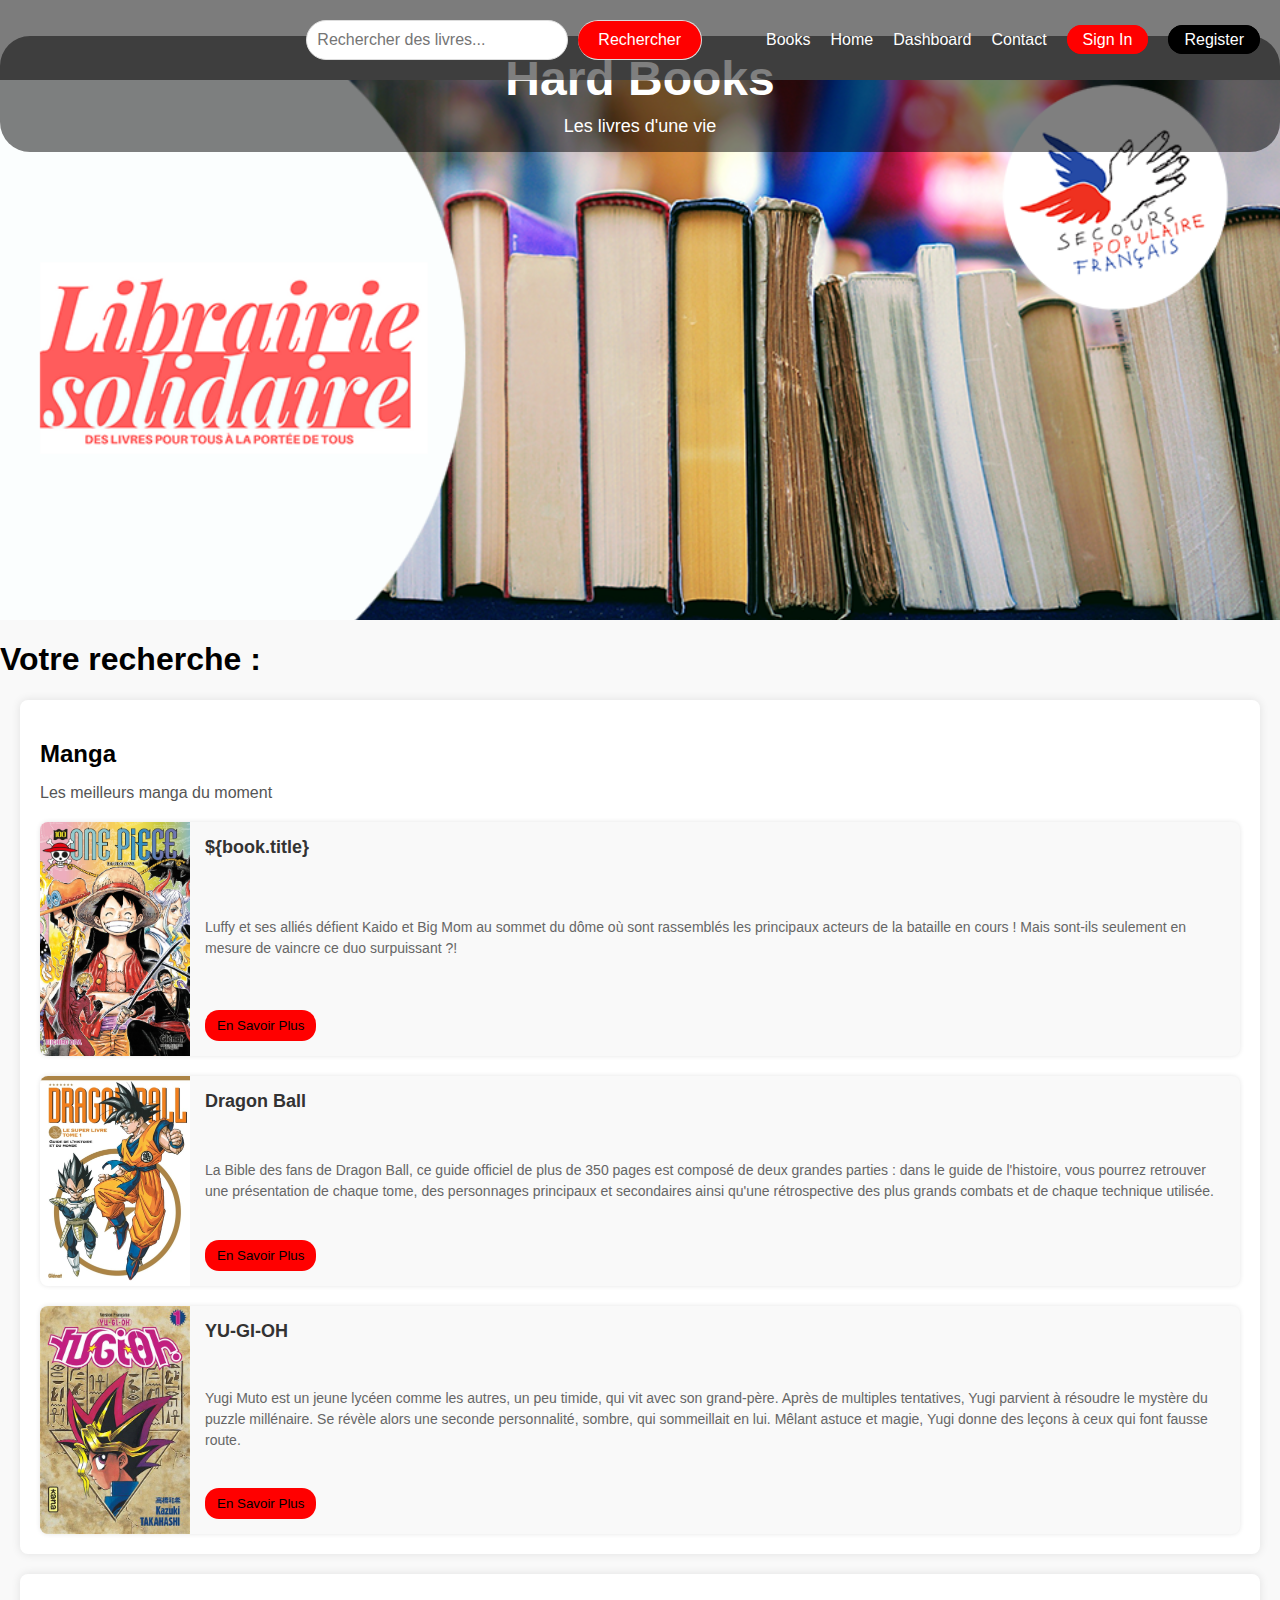
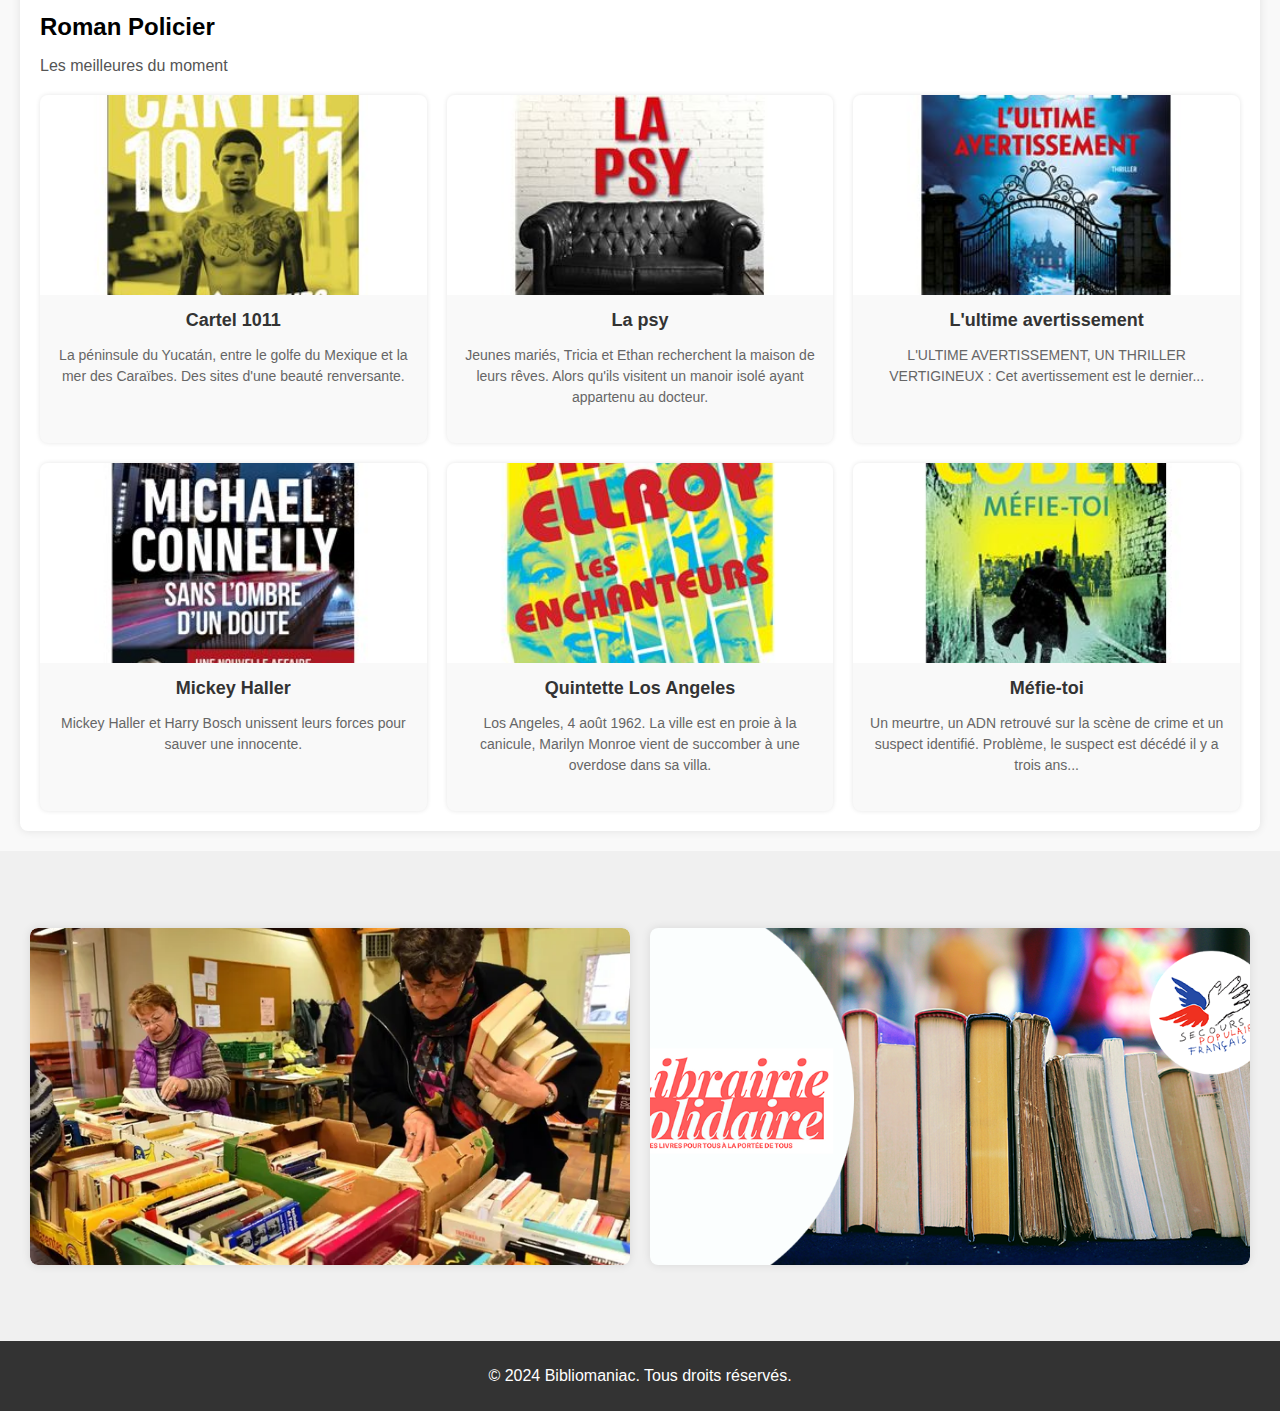
<file: index.html>
<!DOCTYPE html>
<html lang="en">

<head>
	<meta charset="UTF-8" />
	<meta name="viewport" content="width=device-width, initial-scale=1.0" />
	<title>Bibliomaniac</title>
	<link rel="stylesheet" href="style.css" />
</head>
<!--  -->

<body>
	<header class="header">
		<div class="header-content">
			<nav class="navbar">


				<div id="search-container">
					<input type="text" id="search" placeholder="Rechercher des livres...">
					<button id="searchBtn">Rechercher</button>
				</div>


				<div class="navbar-toggle" id="navbar-toggle">☰</div>
				<ul class="navbar-menu" id="navbar-menu">
					<li><a href="Front/html/allBooks.html">Books</a></li>
					<li><a href="index.html">Home</a></li>
					<li><a href="Front/html/dashboard.html">Dashboard</a></li>
					<li><a href="#">Contact</a></li>
					<li>
						<a href="Front/html/login.html" class="btn btn-secondary">Sign In</a>
					</li>
					<li>
						<a href="#" class="btn btn-primary">Register</a>
					</li>
				</ul>
			</nav>
		</div>
	</header>

	<main>
		<section class="hero">
			<div class="hero-content">
				<h1>Hard Books</h1>
				<p>Les livres d'une vie</p>
			</div>
		</section>

		<section>
				<h1>Votre recherche :</h1>
			<div class="book-grid" id="results">		
			</section>


		<section class="manga-section">
			<h2>Manga</h2>
			<p>Les meilleurs manga du moment</p>
			<div class="manga-list">
				<article class="manga-item">
					<img src="Front/img/OnePiece.jpeg" alt="One Piece" class="manga-image" />
					<div class="manga-content">
						<h3>${book.title}</h3>
						<p>
							Luffy et ses alliés défient Kaido et Big Mom au sommet du dôme
							où sont rassemblés les principaux acteurs de la bataille en
							cours ! Mais sont-ils seulement en mesure de vaincre ce duo
							surpuissant ?!
						</p>
						<a href="Front/html/OnePiece.html">
							<button class="btn">En Savoir Plus</button>
						</a>
					</div>
				</article>
				<article class="manga-item">
					<img src="Front/img/dragonBall.jpg" alt="Dragon Ball" class="manga-image" />
					<div class="manga-content">
						<h3>Dragon Ball</h3>
						<p>
							La Bible des fans de Dragon Ball, ce guide officiel de plus de
							350 pages est composé de deux grandes parties : dans le guide de
							l'histoire, vous pourrez retrouver une présentation de chaque
							tome, des personnages principaux et secondaires ainsi qu'une
							rétrospective des plus grands combats et de chaque technique
							utilisée.
						</p>
						<a href="Front/html/BooksDetail.html">
							<button class="btn">En Savoir Plus</button>
						</a>
					</div>
				</article>
				<article class="manga-item">
					<img src="Front/img/Yu-Gi-Oh-Tome-1.jpg" alt="YU-GI-OH" class="manga-image" />
					<div class="manga-content">
						<h3>YU-GI-OH</h3>
						<p>
							Yugi Muto est un jeune lycéen comme les autres, un peu timide,
							qui vit avec son grand-père. Après de multiples tentatives, Yugi
							parvient à résoudre le mystère du puzzle millénaire. Se révèle
							alors une seconde personnalité, sombre, qui sommeillait en lui.
							Mêlant astuce et magie, Yugi donne des leçons à ceux qui font
							fausse route.
						</p>
						<a href="Front/html/YuGiOh.html">
							<button class="btn">En Savoir Plus</button>
						</a>
					</div>
				</article>
			</div>
		</section>

		<section class="roman-section">
			<h2>Roman Policier</h2>
			<p>Les meilleures du moment</p>
			<div class="roman-list">
				<article class="roman-item">
					<img src="Front/img/Cartel.jpg" alt="Cartel 1011" class="roman-image" />
					<div class="roman-content">
						<h3>Cartel 1011</h3>
						<p>
							La péninsule du Yucatán, entre le golfe du Mexique et la mer des
							Caraïbes. Des sites d'une beauté renversante.
						</p>
					</div>
				</article>
				<article class="roman-item">
					<img src="Front/img/La-psy.jpg" alt="La psy" class="roman-image" />
					<div class="roman-content">
						<h3>La psy</h3>
						<p>
							Jeunes mariés, Tricia et Ethan recherchent la maison de leurs
							rêves. Alors qu'ils visitent un manoir isolé ayant appartenu au
							docteur.
						</p>
					</div>
				</article>
				<article class="roman-item">
					<img src="Front/img/L-ultime-avertiement.jpg" alt="L'ultime avertissement" class="roman-image" />
					<div class="roman-content">
						<h3>L'ultime avertissement</h3>
						<p>
							L'ULTIME AVERTISSEMENT, UN THRILLER VERTIGINEUX : Cet
							avertissement est le dernier...
						</p>
					</div>
				</article>
				<article class="roman-item">
					<img src="Front/img/Sans-l-ombre-d-un-doute.jpg" alt="Mickey Haller" class="roman-image" />
					<div class="roman-content">
						<h3>Mickey Haller</h3>
						<p>
							Mickey Haller et Harry Bosch unissent leurs forces pour sauver
							une innocente.
						</p>
					</div>
				</article>
				<article class="roman-item">
					<img src="Front/img/Les-Enchanteurs.jpg" alt="Quintette Los Angeles" class="roman-image" />
					<div class="roman-content">
						<h3>Quintette Los Angeles</h3>
						<p>
							Los Angeles, 4 août 1962. La ville est en proie à la canicule,
							Marilyn Monroe vient de succomber à une overdose dans sa villa.
						</p>
					</div>
				</article>
				<article class="roman-item">
					<img src="Front/img/Mefie-toi.jpg" alt="Méfie-toi" class="roman-image" />
					<div class="roman-content">
						<h3>Méfie-toi</h3>
						<p>
							Un meurtre, un ADN retrouvé sur la scène de crime et un suspect
							identifié. Problème, le suspect est décédé il y a trois ans...
						</p>
					</div>
				</article>
			</div>
		</section>
		<section class="image-section">
			<div class="image-container">
				<img src="Front/img/AssociationImg.webp" alt="Image Association" />
			</div>
			<div class="image-container">
				<img src="Front/img/Librairie_solidaire-secours-populaire-u-bordeaux-montaigne_max460x960.png"
					alt="Image Asso" />
			</div>
		</section>

	</main>

	<footer>
		<p>© 2024 Bibliomaniac. Tous droits réservés.</p>
	</footer>

	<script src="fetch.js">
	</script>
</body>

</html>
</file>
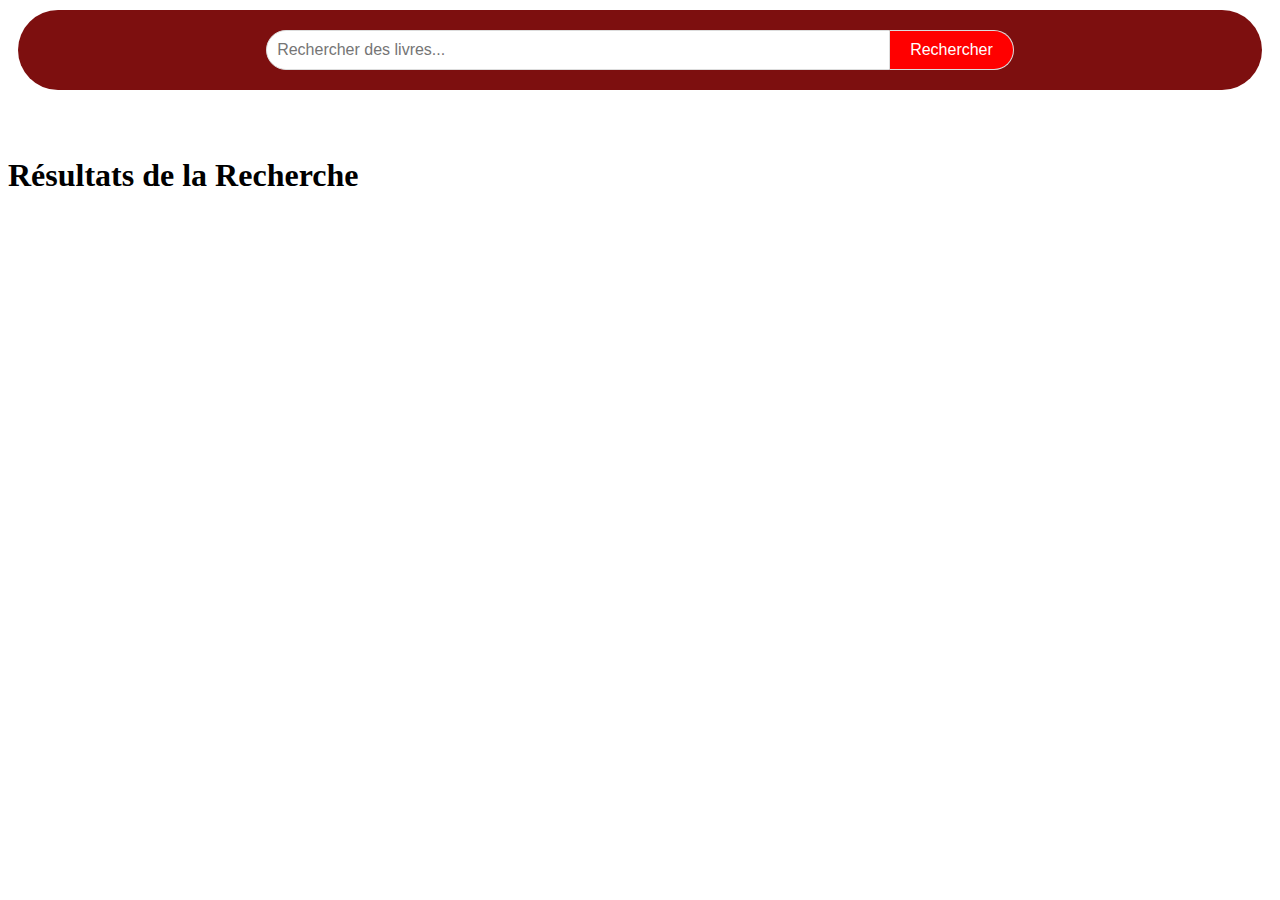
<file: APISearchTEST.html>
<!DOCTYPE html>
<html lang="fr">

<head>
    <meta charset="UTF-8">
    <title>Test Asynchrone</title>
    <style>
        .search-container {
            display: flex;
            justify-content: center;
            align-items: center;
            margin: 10px;
            background-color: #7d0f0f;
            padding: 20px;
            border-radius: 20rem;
        }

        #search {
            width: 50%;
            padding: 10px;
            font-size: 16px;
            border: 1px solid #ddd;
            border-radius: 20px 0 0 20px;
            outline: none;
        }

        #searchBtn {
            padding: 10px 20px;
            font-size: 16px;
            border: 1px solid #ddd;
            border-left: none;
            background-color: #ff0000;
            color: white;
            border-radius: 0 20px 20px 0;
            cursor: pointer;
        }

        #searchBtn:hover {
            background-color: #cc0000;
        }

        .book-item {
            border: 1px solid #ddd;
            padding: 10px;
            margin: 10px;
            text-align: center;
        }

        .book-item img {
            max-width: 100px;
            height: auto;
            display: block;
            margin: 0 auto 10px;
        }
    </style>
</head>

<body>
    <div class="search-container">
        <input type="text" id="search" placeholder="Rechercher des livres...">
        <button id="searchBtn">Rechercher</button>
    </div>
    <br><br>
    <h1>Résultats de la Recherche</h1>
    <div id="results"></div>

    <script>
        const searchInput = document.getElementById("search");
        const searchBtn = document.getElementById("searchBtn");
        const apiKey = 'AIzaSyDQrL0-MwiXKvSdzTr6E5KtVcanozHoG90';

        async function getBooks(searchUser) {
            try {
                const response = await fetch(
                    `https://www.googleapis.com/books/v1/volumes?q=${searchUser}&key=${apiKey}`
                );
                const data = await response.json();

                if (response.ok) {
                    let books = data.items;
                    let output = "";
                    books.forEach(book => {
                        output += `
                        <div class="book-item">
                            <img src="${book.volumeInfo.imageLinks ? book.volumeInfo.imageLinks.thumbnail : 'https://via.placeholder.com/100'}" alt="${book.volumeInfo.title}">
                            <h2>${book.volumeInfo.title}</h2>
                            <p>Auteur(s): ${book.volumeInfo.authors ? book.volumeInfo.authors.join(', ') : 'N/A'}</p>
                            <p>Description: ${book.volumeInfo.description ? book.volumeInfo.description : 'Pas de description disponible'}</p>
                        </div>
                        `;
                    });
                    document.getElementById("results").innerHTML = output;
                } else {
                    console.error('Erreur de l\'API:', data.error.message);
                }
            } catch (error) {
                console.error('Erreur lors de la récupération des données', error);
            }
        }

        searchBtn.addEventListener("click", function () {
            getBooks(searchInput.value);
            console.log(searchInput.value);
            searchInput.value = "";
        });

        searchInput.addEventListener("keypress", function (e) {
            if (e.key === 'Enter') {
                getBooks(searchInput.value);
                console.log(searchInput.value);
                searchInput.value = "";
            }
        });
    </script>
</body>

</html>
</file>
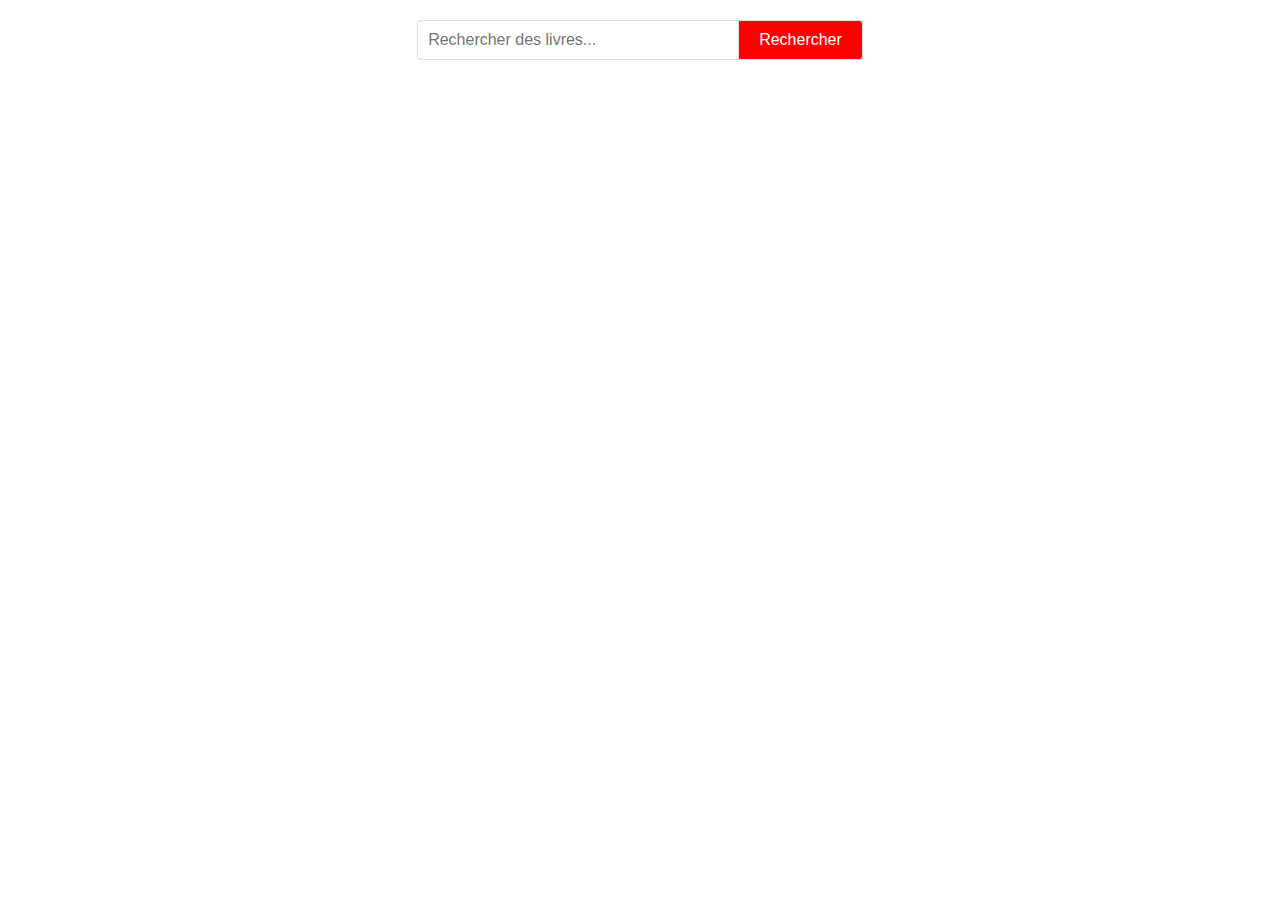
<file: NEWTest.html>
<!DOCTYPE html>
<html lang="fr">

<head>
    <meta charset="UTF-8">
    <title>Recherche de Livres</title>
    <style>
        body {
            font-family: Arial, sans-serif;
            margin: 0;
            padding: 0;
            display: flex;
            flex-direction: column;
            align-items: center;
        }

        .search-container {
            margin: 20px;
            display: flex;
            justify-content: center;
            align-items: center;
        }

        .search-bar {
            width: 300px;
            padding: 10px;
            font-size: 16px;
            border: 1px solid #ddd;
            border-radius: 4px 0 0 4px;
            outline: none;
        }

        .search-button {
            padding: 10px 20px;
            font-size: 16px;
            border: 1px solid #ddd;
            border-left: none;
            background-color: #ff0000;
            color: white;
            border-radius: 0 4px 4px 0;
            cursor: pointer;
        }

        .search-button:hover {
            background-color: #cc0000;
        }

        .book-item {
            border: 1px solid #ddd;
            padding: 10px;
            margin: 10px;
            width: 80%;
            max-width: 600px;
            text-align: center;
        }

        .book-item img {
            max-width: 100%;
            height: auto;
        }

        .book-item h2 {
            margin: 10px 0 5px 0;
            font-size: 20px;
        }

        .book-item p {
            margin: 5px 0;
        }
    </style>
</head>

<body>
    <div class="search-container">
        <input type="text" id="search" class="search-bar" placeholder="Rechercher des livres...">
        <button id="searchBtn" class="search-button">Rechercher</button>
    </div>
    <div id="results"></div>

    <script>
        const apiKey = 'AIzaSyDQrL0-MwiXKvSdzTr6E5KtVcanozHoG90'; // Remplace par ta clé API valide

        async function getBooks(query) {
            try {
                const response = await fetch(`https://www.googleapis.com/books/v1/volumes?q=${query}&key=${apiKey}`);
                const data = await response.json();

                if (response.ok) {
                    console.log(data); // Affiche les résultats dans la console pour les analyser
                    afficherResultats(data);
                } else {
                    console.error('Erreur de l\'API:', data.error.message);
                }
            } catch (error) {
                console.error('Erreur lors de la récupération des données', error);
            }
        }

        function afficherResultats(data) {
            const resultsDiv = document.getElementById('results');
            resultsDiv.innerHTML = ''; // Clear previous results

            if (data.items) {
                data.items.forEach(item => {
                    const book = item.volumeInfo;
                    const bookDiv = document.createElement('div');
                    bookDiv.classList.add('book-item');
                    bookDiv.innerHTML = `
                        <img src="${book.imageLinks ? book.imageLinks.thumbnail : 'https://via.placeholder.com/150'}" alt="Couverture du livre">
                        <h2>${book.title}</h2>
                        <p>Auteur(s): ${book.authors ? book.authors.join(', ') : 'N/A'}</p>
                        <p>Description: ${book.description ? book.description : 'Pas de description disponible'}</p>
                    `;
                    resultsDiv.appendChild(bookDiv);
                });
            } else {
                resultsDiv.innerHTML = '<p>Aucun résultat trouvé.</p>';
            }
        }

        function handleSearch() {
            const query = document.getElementById('search').value;
            getBooks(query);
            console.log(query);
            document.getElementById('search').value = "";
        }

        document.getElementById('searchBtn').addEventListener('click', handleSearch);
        document.getElementById('search').addEventListener('keypress', function (e) {
            if (e.key === 'Enter') {
                handleSearch();
            }
        });
    </script>
</body>

</html>
</file>
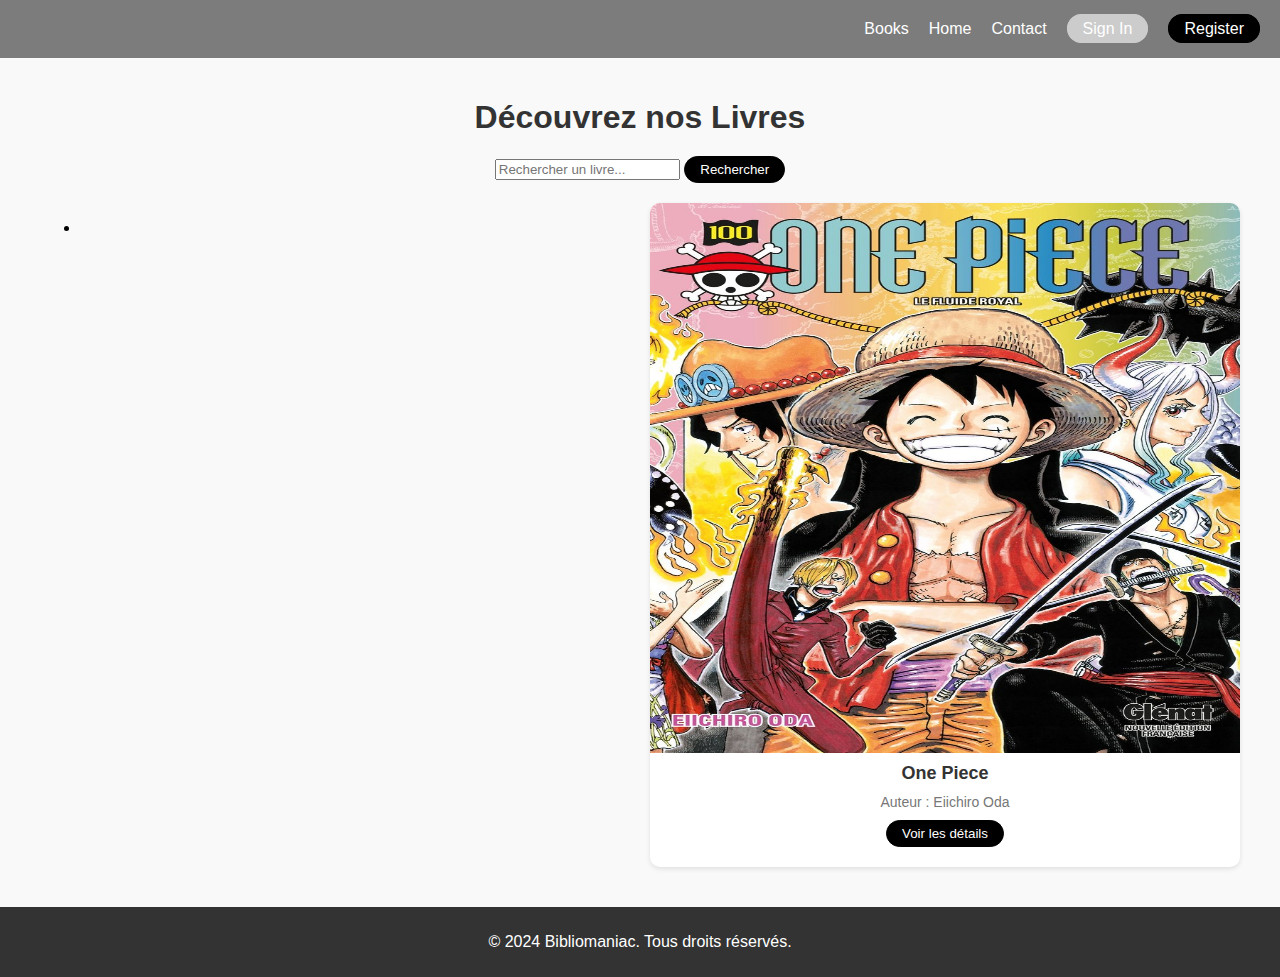
<file: Front/html/allBooks.html>
<!DOCTYPE html>
<html lang="en">
  <head>
    <meta charset="UTF-8" />
    <meta name="viewport" content="width=device-width, initial-scale=1.0" />
    <title>Bibliomaniac - Tous les Livres</title>
    <link rel="stylesheet" href="../css/allBokks.css" />
  </head>
  <body>
    <header class="header">
      <div class="header-content">
        <nav class="navbar">
          <div class="navbar-toggle" id="navbar-toggle">☰</div>
          <ul class="navbar-menu" id="navbar-menu">
            <li><a href="allBooks.html">Books</a></li>
            <li><a href="../../index.html">Home</a></li>
            <li><a href="#">Contact</a></li>
            <li>
              <a href="login.html" class="btn btn-secondary">Sign In</a>
            </li>
            <li>
              <a href="#" class="btn btn-primary">Register</a>
            </li>
          </ul>
        </nav>
      </div>
    </header>

    <main class="library">
      <h1>Découvrez nos Livres</h1>
      <div class="searchBar">
        <input type="text" id="search" placeholder="Rechercher un livre..." />
        <button class="btn btn-primary" id="searchBtn">Rechercher</button>
      </div>
      <div class="book-grid" id="book-grid">
        <!-- pour test  -->
        <div class="test">
          <div id="mesLivres">
            <ul>
              <li></li>
            </ul>
          </div>
        </div>
        <!-- fin du test -->
        <div class="book-card" id="book-card">
          <img
            src="../img/OnePiece.jpeg"
            alt="Couverture de One Piece"
            id="book-cover"
          />
          <h2 id="book-title">One Piece</h2>
          <p id="book-author">Auteur : Eiichiro Oda</p>
          <a href="BooksDetail.html" id="book-link">
            <button class="btn btn-primary">Voir les détails</button>
          </a>
        </div>
        <!-- <div class="book-card">
          <img src="../img/Yu-Gi-Oh-Tome-1.jpg" alt="Couverture de Yu-Gi-Oh!" />
          <h2>Yu-Gi-Oh!</h2>
          <p>Auteur : Kazuki Takahashi</p>
          <a href="YuGiOh.html">
            <button class="btn btn-primary">Voir les détails</button>
          </a>
        </div>
        <div class="book-card">
          <img src="../img/dragonBall.jpg" alt="Couverture de Dragon Ball" />
          <h2>Dragon Ball</h2>
          <p>Auteur : Akira Toriyama</p>
          <a href="BooksDetail.html">
            <button class="btn btn-primary">Voir les détails</button>
          </a>
        </div> -->
      </div>
    </main>

    <footer>
      <p>© 2024 Bibliomaniac. Tous droits réservés.</p>
    </footer>

    <script>
      document
        .getElementById("navbar-toggle")
        .addEventListener("click", function () {
          const navbarMenu = document.getElementById("navbar-menu");
          navbarMenu.classList.toggle("show");
        });
    </script>
    <script src="../js/fetch.js"></script>
  </body>
</html>
</file>
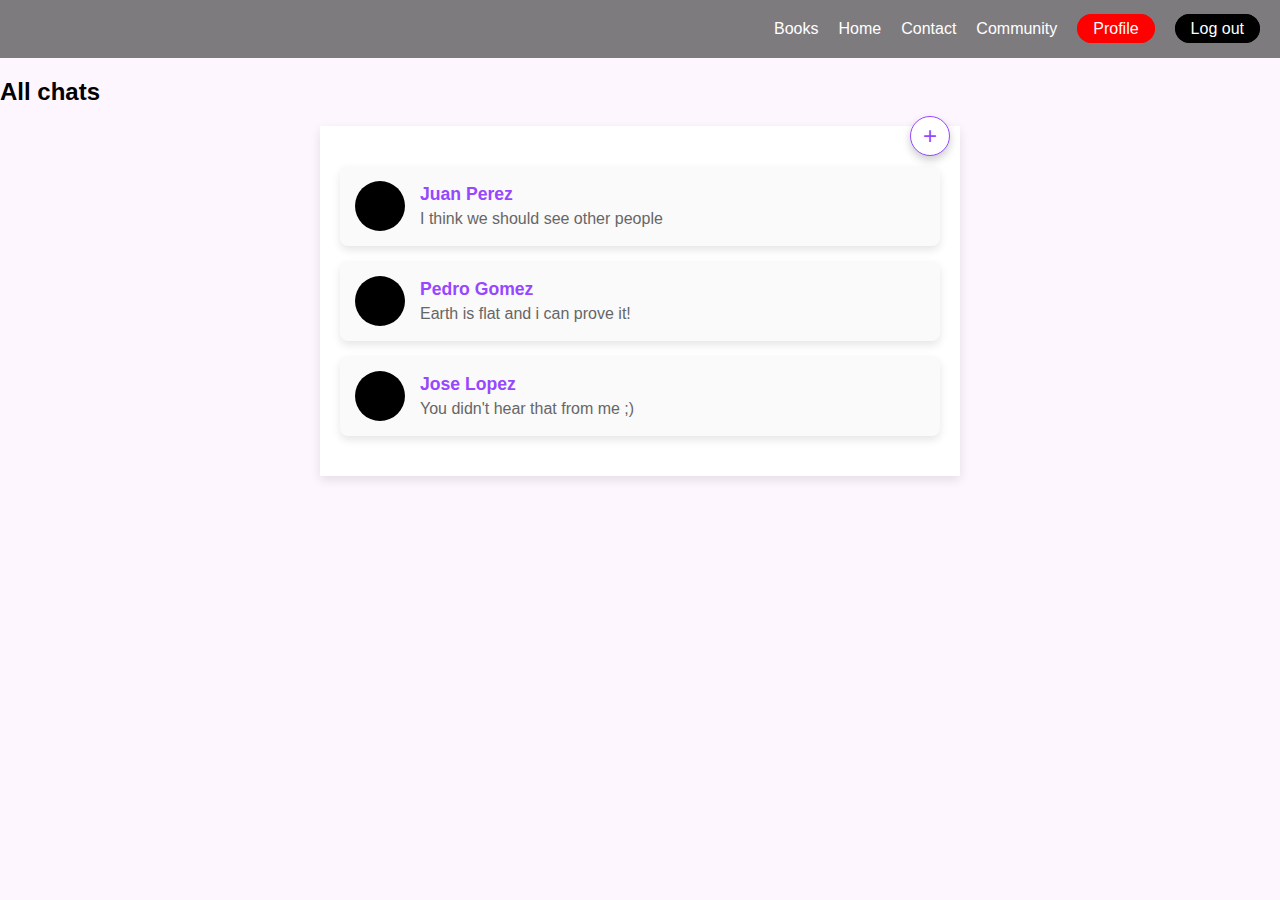
<file: Front/html/chatsList.html>
<!DOCTYPE html>
<html lang="en">
	<head>
		<meta charset="UTF-8" />
		<meta name="viewport" content="width=device-width, initial-scale=1.0" />
		<meta name="author" content="Luchito" />
		<meta name="description" content="Chats list for Bibliomaniac" />
		<title>Chats list</title>
		<link rel="stylesheet" href="../css/chatlist.css" />
	</head>

	<body>
		<header class="header">
			<div class="header-content">
				<nav class="navbar">
					<div class="navbar-toggle" id="navbar-toggle">☰</div>
					<ul class="navbar-menu" id="navbar-menu">
						<li><a href="allBooks.html">Books</a></li>
						<li><a href="../../index.html">Home</a></li>
						<li><a href="#">Contact</a></li>
						<li><a href="dashboard.html">Community</a></li>
						<li><a href="#" class="btn btn-secondary"> Profile </a></li>
						<li>
							<a href="../../index.html" class="btn btn-primary">Log out</a>
						</li>
					</ul>
				</nav>
			</div>
		</header>

		<main>
			<h2>All chats</h2>
			<div class="chat-container">
				<button class="add-chat-btn">+</button>
				<div class="chat-list">
					<a href="privateChat.html" class="chat-item">
						<div class="profile-pic"></div>
						<div class="chat-info">
							<h3 class="chat-name">Juan Perez</h3>
							<p class="last-message">I think we should see other people</p>
						</div>
					</a>

					<a href="privateChat.html" class="chat-item">
						<div class="profile-pic"></div>
						<div class="chat-info">
							<h3 class="chat-name">Pedro Gomez</h3>
							<p class="last-message">Earth is flat and i can prove it!</p>
						</div>
					</a>

					<a href="privateChat.html" class="chat-item">
						<div class="profile-pic"></div>
						<div class="chat-info">
							<h3 class="chat-name">Jose Lopez</h3>
							<p class="last-message">You didn't hear that from me ;)</p>
						</div>
					</a>
				</div>
			</div>
		</main>

		<script>
			document
				.getElementById('navbar-toggle')
				.addEventListener('click', function () {
					const navbarMenu = document.getElementById('navbar-menu');
					navbarMenu.classList.toggle('show');
				});
		</script>
	</body>
</html>
</file>
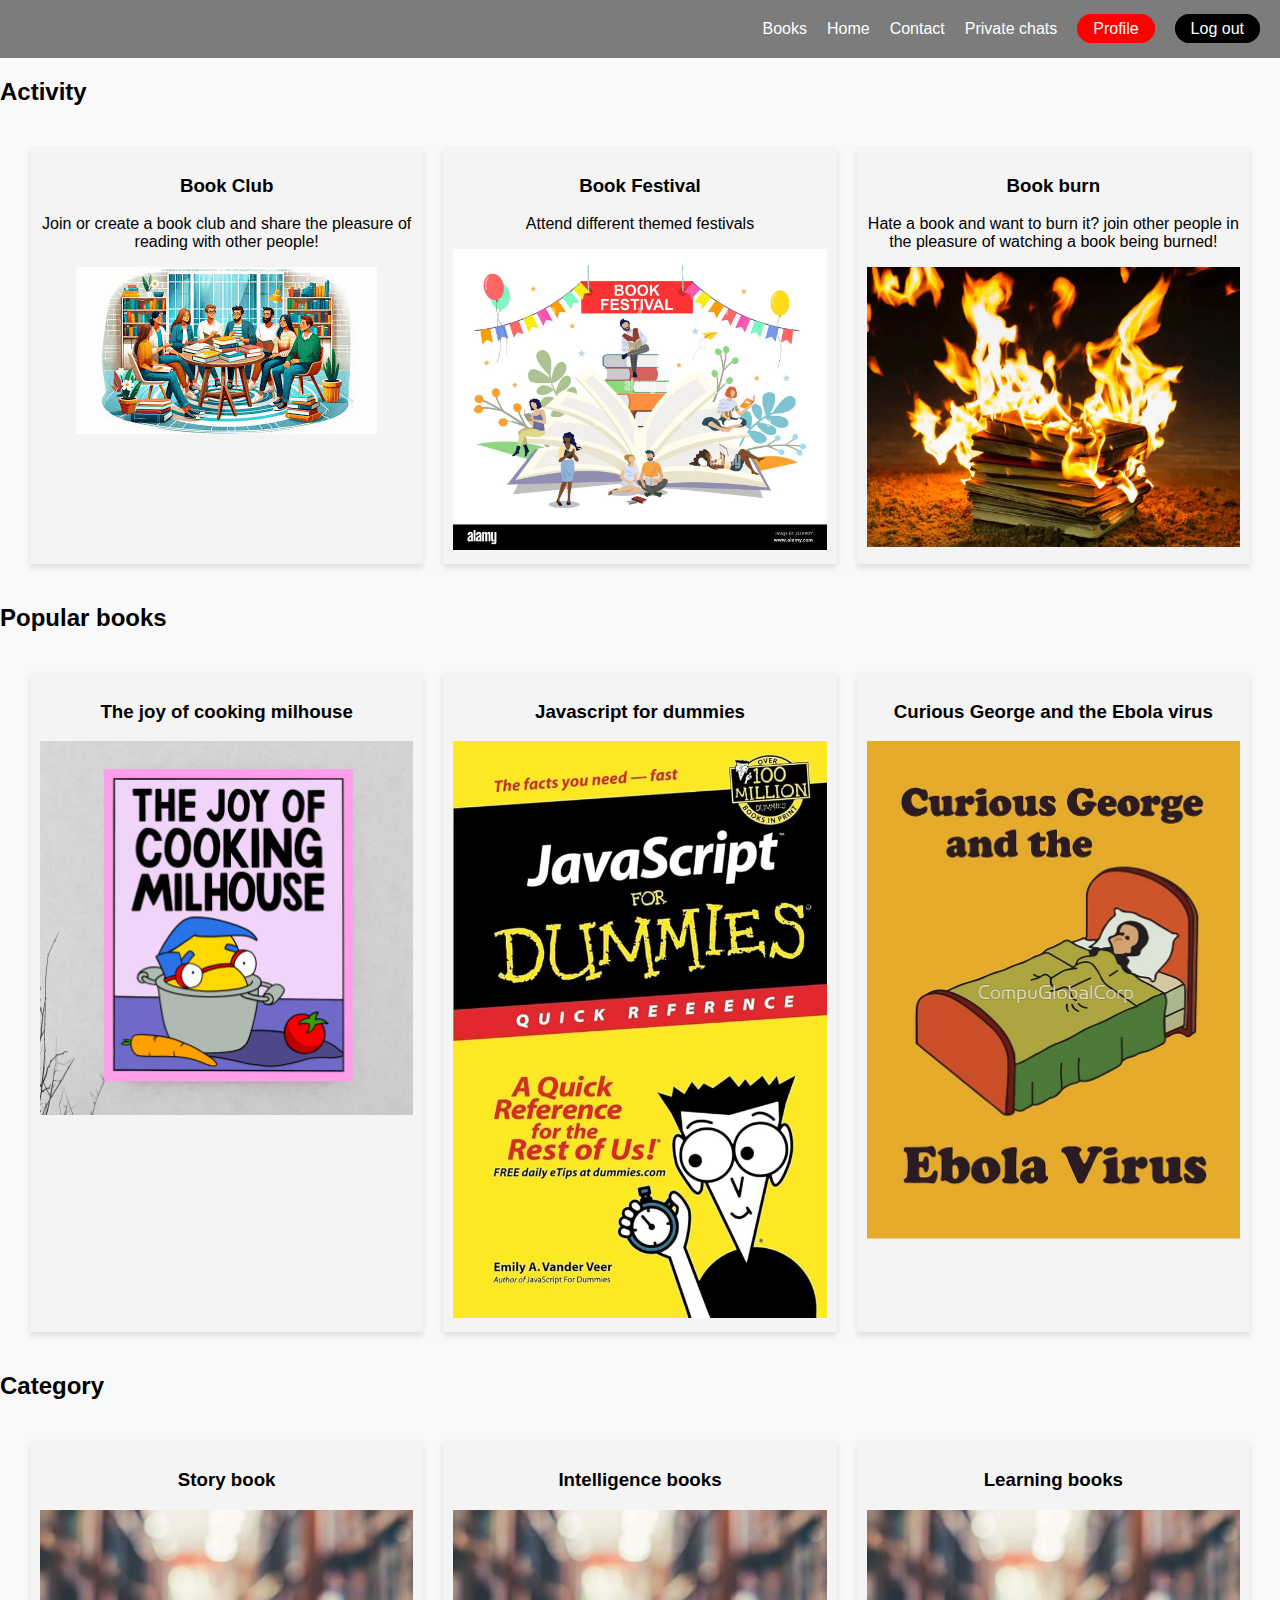
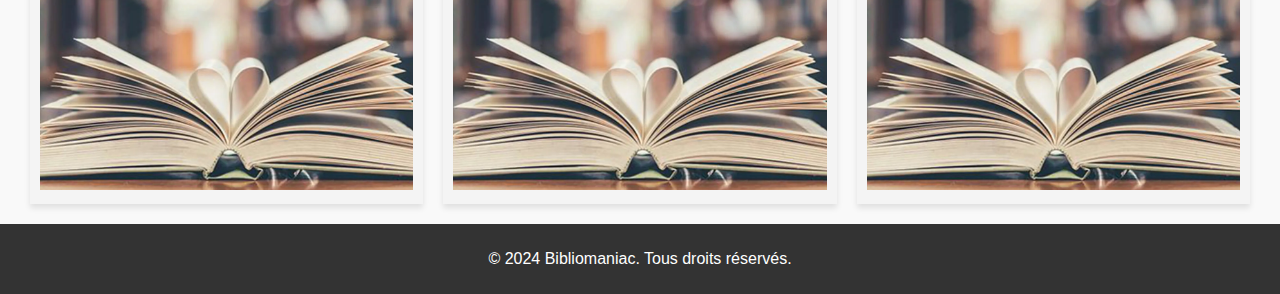
<file: Front/html/dashboard.html>
<!DOCTYPE html>
<html lang="en">
	<head>
		<meta charset="UTF-8" />
		<meta name="viewport" content="width=device-width, initial-scale=1.0" />
		<meta name="author" content="Luchito" />
		<meta name="description" content="Dashboard page for Bibliomaniac" />
		<title>Dashboard</title>
		<link rel="stylesheet" href="../../style.css" />
		<link rel="stylesheet" href="../css/dashboard.css" />
	</head>

	<body>
		<header class="header">
			<div class="header-content">
				<nav class="navbar">
					<div class="navbar-toggle" id="navbar-toggle">☰</div>
					<ul class="navbar-menu" id="navbar-menu">
						<li><a href="allBooks.html">Books</a></li>
						<li><a href="../../index.html">Home</a></li>
						<li><a href="#">Contact</a></li>
						<li><a href="chatsList.html">Private chats</a></li>
						<li><a href="#" class="btn btn-secondary"> Profile </a></li>
						<li><a href="../../index.html" class="btn btn-primary">Log out</a></li>
					</ul>
				</nav>
			</div>
		</header>

		<main>
			<section class="activity">
				<h2>Activity</h2>
				<div class="section-list">
					<div class="section-item">
						<h3>Book Club</h3>
						<p>
							Join or create a book club and share the pleasure of reading with
							other people!
						</p>
						<img src="../img/activity1.jpeg" alt="people together with books" />
					</div>
					<div class="section-item">
						<h3>Book Festival</h3>
						<p>Attend different themed festivals</p>
						<img
							src="../img/activity2.jpg"
							alt="festival of people with books"
						/>
					</div>
					<div class="section-item">
						<h3>Book burn</h3>
						<p>
							Hate a book and want to burn it? join other people in the pleasure
							of watching a book being burned!
						</p>
						<img
							src="../img/activity3.webp"
							alt="books being satisfingly burned"
						/>
					</div>
				</div>
			</section>

			<section class="popular-books">
				<h2>Popular books</h2>
				<div class="section-list">
					<div class="section-item">
						<h3>The joy of cooking milhouse</h3>
						<img src="../img/popular1.webp" alt="the joy of cooking milhouse" />
					</div>
					<div class="section-item">
						<h3>Javascript for dummies</h3>
						<img src="../img/popular3.jpg" alt="javascript for dummies" />
					</div>
					<div class="section-item">
						<h3>Curious George and the Ebola virus</h3>
						<img
							src="../img/popular2.jpg"
							alt="curious george and the ebola virus"
						/>
					</div>
				</div>
			</section>

			<section class="category">
				<h2>Category</h2>
				<div class="section-list">
					<div class="section-item">
						<h3>Story book</h3>
						<img src="../img/book.webp" alt="image of a book" />
					</div>
					<div class="section-item">
						<h3>Intelligence books</h3>
						<img src="../img/book.webp" alt="image of a book" />
					</div>
					<div class="section-item">
						<h3>Learning books</h3>
						<img src="../img/book.webp" alt="image of a book" />
					</div>
				</div>
			</section>
		</main>

		<footer>
			<p>© 2024 Bibliomaniac. Tous droits réservés.</p>
		</footer>

		<script>
			document
				.getElementById('navbar-toggle')
				.addEventListener('click', function () {
					const navbarMenu = document.getElementById('navbar-menu');
					navbarMenu.classList.toggle('show');
				});
				document
				.querySelector('.close-chat-btn')
				.addEventListener('click', function () {
					window.location.href = '../html/chatsList.html';
				});
		</script>
	</body>
</html>
</file>
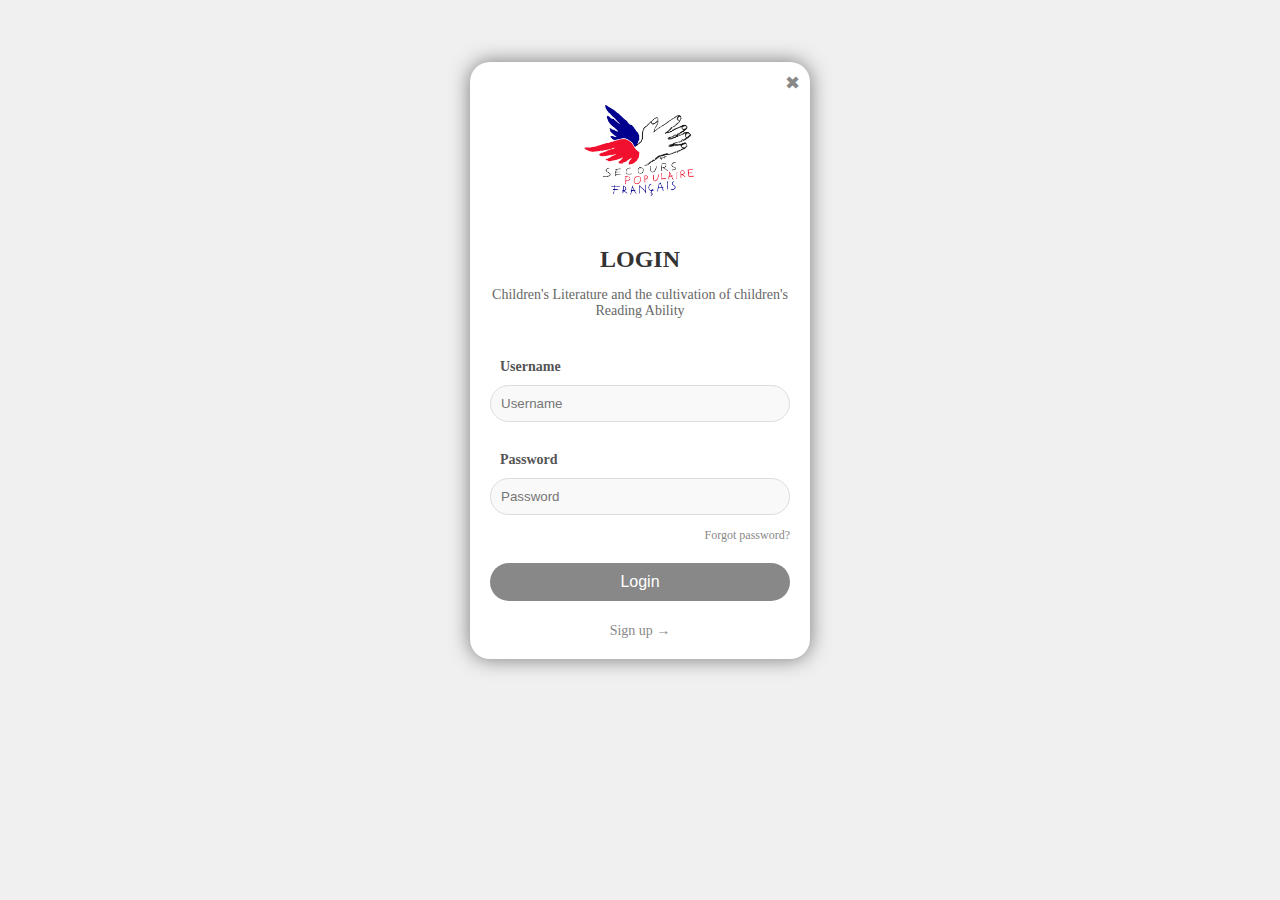
<file: Front/html/login.html>
<!DOCTYPE html>
<html lang="en">
	<head>
		<meta charset="UTF-8" />
		<meta name="viewport" content="width=device-width, initial-scale=1.0" />
		<title>Login Page</title>
		<link rel="stylesheet" href="../css/login.css" />
	</head>

	<body>
		<div class="login-container">
			<div class="close-btn" onclick="closePage()">✖</div>
			<div class="logo">
				<img src="../img/Secours_populaire_logo.svg.png" alt="Logo" class="logo-img" />
			</div>
			<h1>LOGIN</h1>
			<p class="subtitle">
				Children's Literature and the cultivation of children's Reading Ability
			</p>

			<form class="login-form" method="post">
				<label for="username" id="user">Username</label>
				<input type="text" id="username" placeholder="Username" />

				<label for="password" id="pass">Password</label>
				<input type="password" id="password" placeholder="Password" />

				<div class="forgot-password">
					<a href="#">Forgot password?</a>
				</div>

				<button type="submit" class="login-btn">Login</button>

				<div class="signup">
					<a href="#">Sign up →</a>
				</div>
			</form>
		</div>

		<script>
			function closePage() {
				window.location.href = '../../index.html';
			}
		</script>
	</body>
</html>
</file>
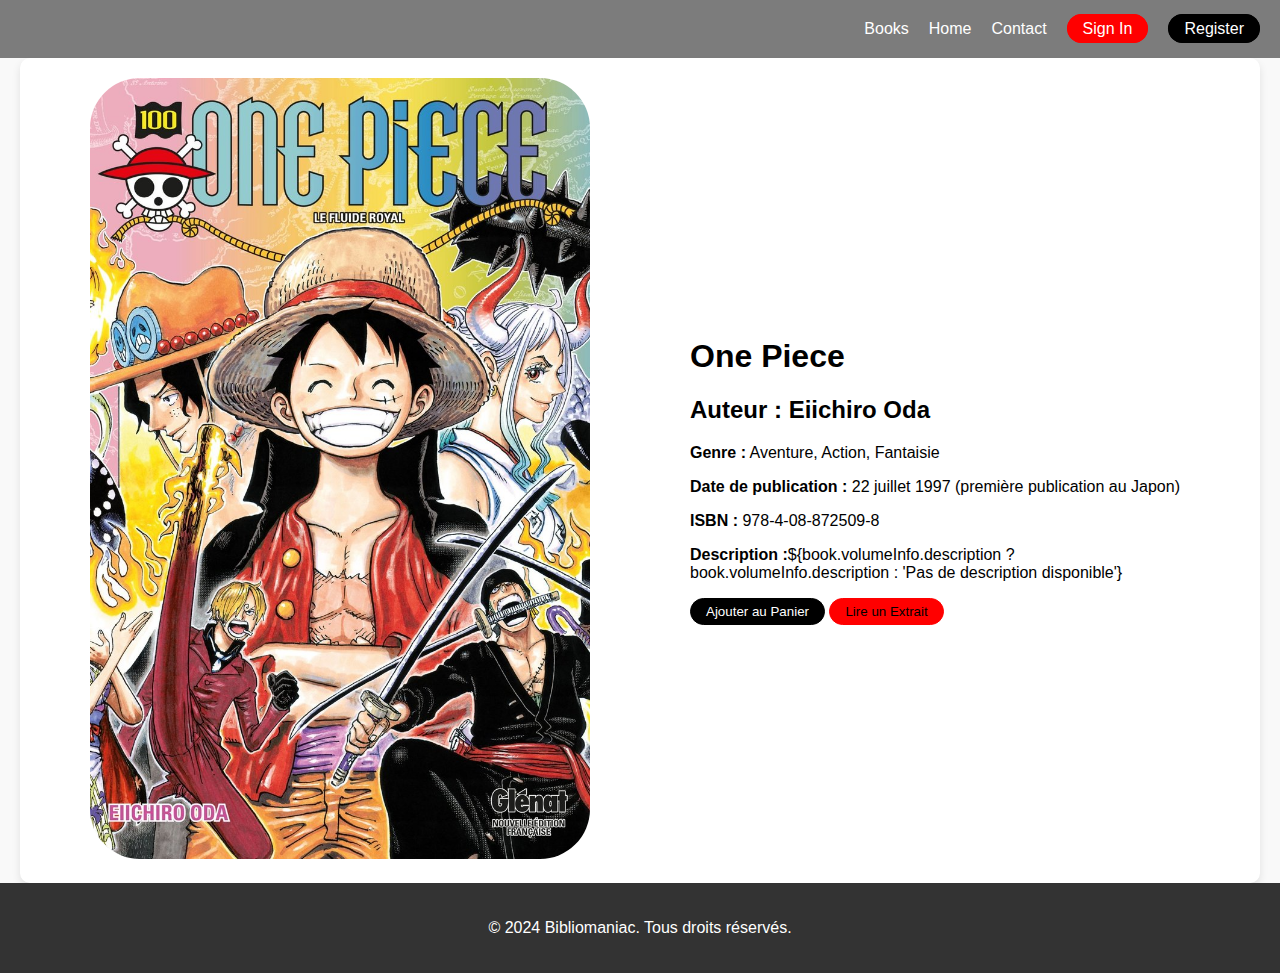
<file: Front/html/OnePiece.html>
<!DOCTYPE html>
<html lang="en">
	<head>
		<meta charset="UTF-8" />
		<meta name="viewport" content="width=device-width, initial-scale=1.0" />
		<title>Détails du Livre - One Piece</title>
		<link rel="stylesheet" href="../css/OnePiece.css" />
	</head>
	<body>
		<header class="header">
			<div class="header-content">
				<nav class="navbar">
					<div class="navbar-toggle" id="navbar-toggle">☰</div>
					<ul class="navbar-menu" id="navbar-menu">
						<li><a href="allBooks.html">Books</a></li>
						<li><a href="../../index.html">Home</a></li>
						<li><a href="#">Contact</a></li>
						<li>
							<a href="login.html" class="btn btn-secondary">Sign In</a>
						</li>
						<li>
							<a href="#" class="btn btn-primary">Register</a>
						</li>
					</ul>
				</nav>
			</div>
		</header>

		<main class="book-detail">
			<div class="book-cover">
				<img src="../img/OnePiece.jpeg" alt="Couverture de One Piece" />
			</div>
			<div class="book-info">
				<h1>One Piece</h1>
				<h2>Auteur : Eiichiro Oda</h2>
				<p><strong>Genre :</strong> Aventure, Action, Fantaisie</p>
				<p>
					<strong>Date de publication :</strong> 22 juillet 1997 (première
					publication au Japon)
				</p>
				<p><strong>ISBN :</strong> 978-4-08-872509-8</p>
				<p>
					<strong>Description :</strong>${book.volumeInfo.description ? book.volumeInfo.description : 'Pas de description disponible'}
				</p>
				<button class="btn btn-primary">Ajouter au Panier</button>
				<button class="btn btn-secondary">Lire un Extrait</button>
			</div>
		</main>

		<footer>
			<p>© 2024 Bibliomaniac. Tous droits réservés.</p>
		</footer>

		<script>
			document
				.getElementById('navbar-toggle')
				.addEventListener('click', function () {
					const navbarMenu = document.getElementById('navbar-menu');
					navbarMenu.classList.toggle('show');
				});
		</script>
	</body>
</html>
</file>
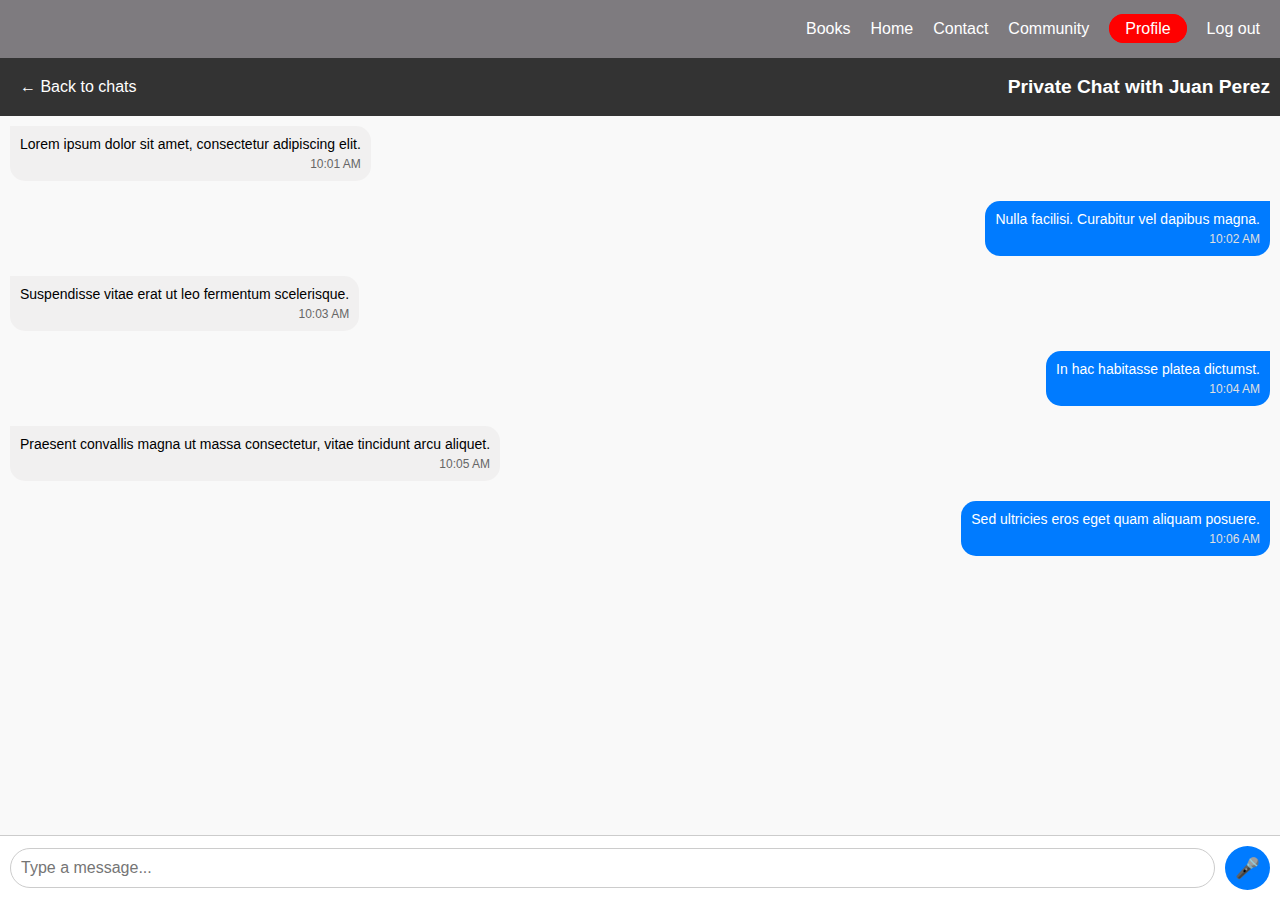
<file: Front/html/privateChat.html>
<!DOCTYPE html>
<html lang="en">
	<head>
		<meta charset="UTF-8" />
		<meta name="viewport" content="width=device-width, initial-scale=1.0" />
		<meta name="author" content="Luchito" />
		<meta title="Private Chat" />
		<link rel="stylesheet" href="../css/privateChat.css" />
	</head>

	<body>
		<header class="header">
			<div class="header-content">
				<nav class="navbar">
					<div class="navbar-toggle" id="navbar-toggle">☰</div>
					<ul class="navbar-menu" id="navbar-menu">
						<li><a href="allBooks.html">Books</a></li>
						<li><a href="../../index.html">Home</a></li>
						<li><a href="#">Contact</a></li>
						<li><a href="dashboard.html">Community</a></li>
						<li><a href="#" class="btn btn-secondary"> Profile </a></li>
						<li>
							<a href="../../index.html" class="../../index.html">Log out</a>
						</li>
					</ul>
				</nav>
			</div>
		</header>

		<main>
			<div class="chat-header">
				<button class="close-chat-btn">← Back to chats</button>
				<h2 class="chat-title">Private Chat with Juan Perez</h2>
			</div>

			<div class="chat-messages">
				<!-- Mensaje de la otra persona -->
				<div class="message left">
					<p class="message-text">
						Lorem ipsum dolor sit amet, consectetur adipiscing elit.
					</p>
					<span class="message-time">10:01 AM</span>
				</div>
				<!-- Tu mensaje -->
				<div class="message right">
					<p class="message-text">
						Nulla facilisi. Curabitur vel dapibus magna.
					</p>
					<span class="message-time">10:02 AM</span>
				</div>
				<!-- Mensaje de la otra persona -->
				<div class="message left">
					<p class="message-text">
						Suspendisse vitae erat ut leo fermentum scelerisque.
					</p>
					<span class="message-time">10:03 AM</span>
				</div>
				<!-- Tu mensaje -->
				<div class="message right">
					<p class="message-text">In hac habitasse platea dictumst.</p>
					<span class="message-time">10:04 AM</span>
				</div>
				<!-- Mensaje de la otra persona -->
				<div class="message left">
					<p class="message-text">
						Praesent convallis magna ut massa consectetur, vitae tincidunt arcu
						aliquet.
					</p>
					<span class="message-time">10:05 AM</span>
				</div>
				<!-- Tu mensaje -->
				<div class="message right">
					<p class="message-text">
						Sed ultricies eros eget quam aliquam posuere.
					</p>
					<span class="message-time">10:06 AM</span>
				</div>
			</div>

			<div class="chat-input-container">
				<input type="text" class="chat-input" placeholder="Type a message..." />
				<button class="mic-btn">🎤</button>
			</div>
		</main>

		<script>
			document
				.getElementById('navbar-toggle')
				.addEventListener('click', function () {
					const navbarMenu = document.getElementById('navbar-menu');
					navbarMenu.classList.toggle('show');
				});
			document
				.querySelector('.close-chat-btn')
				.addEventListener('click', function () {
					window.location.href = '../html/chatsList.html';
				});
		</script>
	</body>
</html>
</file>
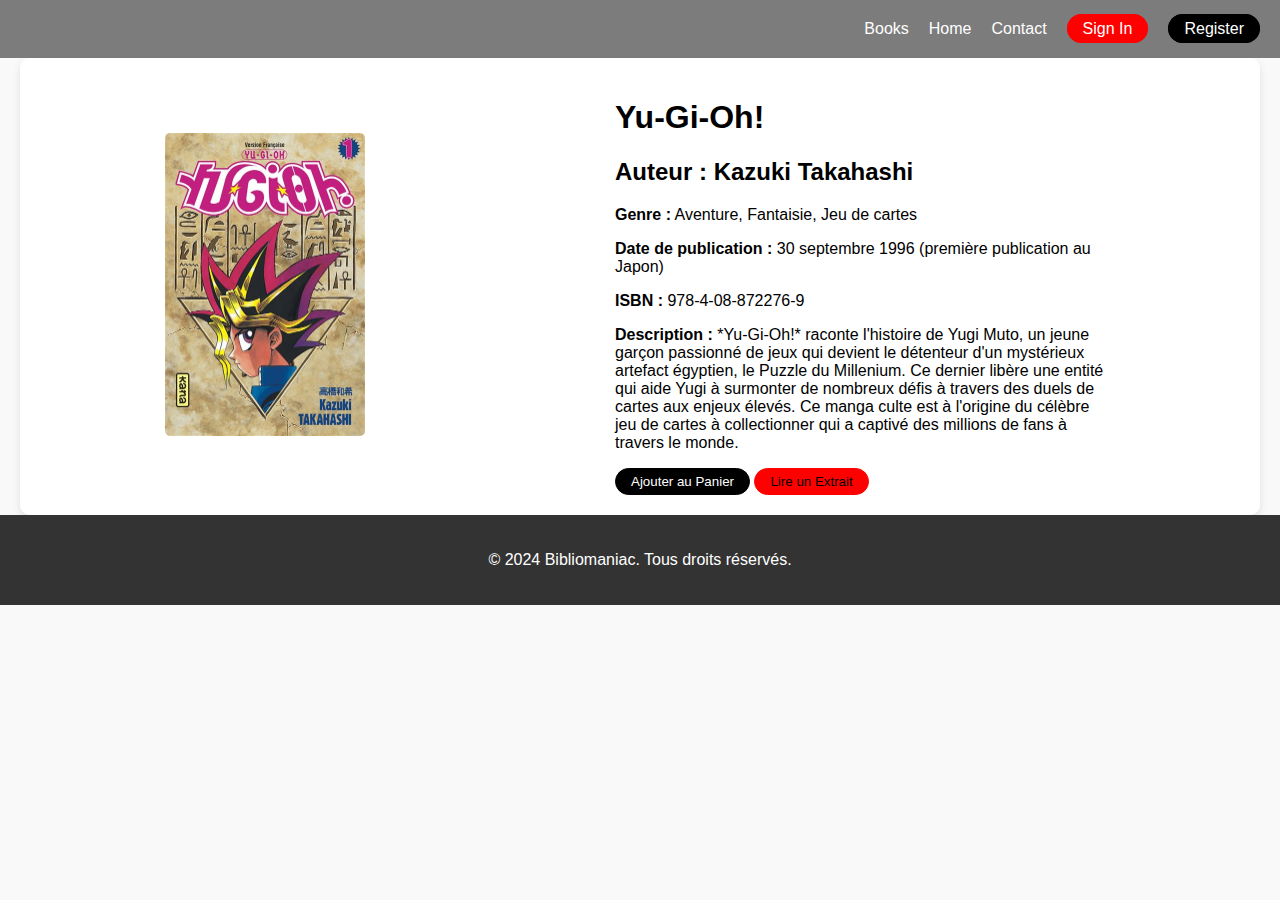
<file: Front/html/YuGiOh.html>
<!DOCTYPE html>
<html lang="en">
    <head>
        <meta charset="UTF-8" />
        <meta name="viewport" content="width=device-width, initial-scale=1.0" />
        <title>Détails du Livre - Yu-Gi-Oh!</title>
        <link rel="stylesheet" href="../css/YuGiOh.css" />
    </head>
    <body>
        <header class="header">
            <div class="header-content">
                <nav class="navbar">
                    <div class="navbar-toggle" id="navbar-toggle">☰</div>
                    <ul class="navbar-menu" id="navbar-menu">
                        <li><a href="allBooks.html">Books</a></li>
                        <li><a href="index.html">Home</a></li>
                        <li><a href="#">Contact</a></li>
                        <li>
                            <a href="login.html" class="btn btn-secondary"
                                >Sign In</a
                            >
                        </li>
                        <li>
                            <a href="#" class="btn btn-primary">Register</a>
                        </li>
                    </ul>
                </nav>
            </div>
        </header>

        <main class="book-detail">
            <div class="book-cover">
                <img
                    src="../img/Yu-Gi-Oh-Tome-1.jpg"
                    alt="Couverture de Yu-Gi-Oh!"
                />
            </div>
            <div class="book-info">
                <h1>Yu-Gi-Oh!</h1>
                <h2>Auteur : Kazuki Takahashi</h2>
                <p>
                    <strong>Genre :</strong> Aventure, Fantaisie, Jeu de cartes
                </p>
                <p>
                    <strong>Date de publication :</strong> 30 septembre 1996
                    (première publication au Japon)
                </p>
                <p><strong>ISBN :</strong> 978-4-08-872276-9</p>
                <p>
                    <strong>Description :</strong> *Yu-Gi-Oh!* raconte
                    l'histoire de Yugi Muto, un jeune garçon passionné de jeux
                    qui devient le détenteur d'un mystérieux artefact égyptien,
                    le Puzzle du Millenium. Ce dernier libère une entité qui
                    aide Yugi à surmonter de nombreux défis à travers des duels
                    de cartes aux enjeux élevés. Ce manga culte est à l'origine
                    du célèbre jeu de cartes à collectionner qui a captivé des
                    millions de fans à travers le monde.
                </p>
                <button class="btn btn-primary">Ajouter au Panier</button>
                <button class="btn btn-secondary">Lire un Extrait</button>
            </div>
        </main>

        <footer>
            <p>© 2024 Bibliomaniac. Tous droits réservés.</p>
        </footer>

        <script>
            document
                .getElementById("navbar-toggle")
                .addEventListener("click", function () {
                    const navbarMenu = document.getElementById("navbar-menu");
                    navbarMenu.classList.toggle("show");
                });
        </script>
    </body>
</html>
</file>
<file: style.css>
body {
    font-family: 'Arial', sans-serif;
    margin: 0;
    padding: 0;
    background-color: #f9f9f9;
}

/* Header */
.header {
    position: relative;
    text-align: center;
    color: white;
}

.header-content {
    display: flex;
    justify-content: end;
    position: relative;
    z-index: 2;
    background: rgba(0, 0, 0, 0.5);
    padding: 20px;
}

/* SEARCHBAR / BTN */
#search-container {
    display: flex;
    justify-content: center;
    align-items: center;
    margin-right: 4rem;
}

#search {
    margin-right: 10px;
    width: 15rem;
    padding: 10px;
    font-size: 16px;
    border: 1px solid #ddd;
    border-radius: 20px;
    outline: none;
}

#searchBtn {
    padding: 10px 20px;
    font-size: 16px;
    border: 1px solid #ddd;
    border-left: none;
    background-color: #ff0000;
    color: white;
    border-radius: 20px;
    cursor: pointer;
}

#searchBtn:hover {
    background-color: #cc0000;
}

.navbar {
    display: flex;
    justify-content: space-between;
    align-items: center;
}

.navbar-menu {
    list-style: none;
    padding: 0;
    display: flex;
    gap: 20px;
    margin: 0;
}

.navbar a {
    color: white;
    text-decoration: none;
}

/* Menu burger */
.navbar-toggle {
    display: none;
    font-size: 24px;
    cursor: pointer;
    color: white;
}

/* Responsive Styling menu burger */
@media (max-width: 768px) {
    .navbar-menu {
        display: none;
        flex-direction: column;
        background-color: rgba(0, 0, 0, 0.8);
        position: absolute;
        top: 100%;
        left: 0;
        right: 0;
        padding: 10px 0;
        z-index: 1;
    }

    .navbar-menu.show {
        display: flex;
    }

    .navbar-toggle {
        display: block;
    }
}

/* Bouton Sign In */
.btn-secondary {
    background-color: #ff0000;
    color: black;
    border: 1px solid #ff0000;
    transition: background-color 0.3s ease, color 0.3s ease;
}

.btn-secondary:hover {
    background-color: #aaaaaa;
    color: white;
}

/* Bouton Register */
.btn-primary {
    background-color: #000000;
    color: white;
    border: 1px solid #000000;
    transition: background-color 0.3s ease, color 0.3s ease;
}

.btn-primary:hover {
    background-color: #333333;
    color: #f0f0f0;
}

.btn {
    padding: 5px 15px;
    border-radius: 20px;
}

/* Section image avec le h1 et h2 */
.hero {
    position: relative;
    left: 0;
    min-height: 50vh; /* Réduit la hauteur minimale de la section */
    background: url('Front/img/Librairie_solidaire-secours-populaire-u-bordeaux-montaigne_max460x960.png') no-repeat center center;
    background-size: contain; /* Ajuste l'image pour qu'elle soit entièrement visible */
    display: flex;
    align-items: center;
    justify-content: center;
    text-align: center;
    color: white;
    margin-left: auto;
}

.hero-content {
    background: rgba(0, 0, 0, 0.5);
    padding: 15px;
    border-radius: 30px;
    margin-top: -26rem;
    width: 20%;
}

.hero h1 {
    font-size: 48px;
    margin: 0;
}

.hero p {
    font-size: 18px;
    margin: 10px 0 0;
}

/* Responsive pour les téléphones */
@media (max-width: 768px) {
    .hero {
        width: 100%;
        margin-left: 0;
        background-size: cover;
        height: 60vh;
    }

    .hero-content {
        background: rgba(0, 0, 0, 0.5);
        padding: 15px;
        border-radius: 30px;
        margin-top: -32rem;
        width: 90%;
    }
}

@media (max-width: 1365px) {
    .hero {
        width: 100%;
        margin-left: 0;
        background-size: cover;
        height: 60vh;
    }

    .hero-content {
        background: rgba(0, 0, 0, 0.5);
        padding: 15px;
        border-radius: 30px;
        margin-top: -32rem;
        width: 100%;
    }
}

/* Section images */
.image-section {
    height: 450px;
    display: flex;
    gap: 20px;
    padding: 20px;
    justify-content: center;
    align-items: center;
    background-color: #f0f0f0;
}

.image-container {
    flex: 1;
    max-width: 600px;
    aspect-ratio: 16 / 9;
    /* Pour que les div est la même dimension */
    overflow: hidden;
    border-radius: 8px;
    box-shadow: 0px 0px 10px rgba(0, 0, 0, 0.1);
}

.image-container img {
    width: 100%;
    height: 100%;
    object-fit: cover;
    border-radius: 8px;
}

/* Responsive Styling */
@media (max-width: 768px) {
    .image-section {
        flex-direction: column;
        gap: 20px;
    }
}

/* Section Manga */
.manga-section {
    background: #ffffff;
    border-radius: 8px;
    padding: 20px;
    max-width: 1200px;
    margin: 0 auto;
    box-shadow: 0px 0px 10px rgba(0, 0, 0, 0.1);
}

.manga-section h2 {
    font-size: 24px;
    margin-bottom: 10px;
}

.manga-section p {
    font-size: 16px;
    color: #555;
    margin-bottom: 20px;
}

.manga-list {
    display: flex;
    flex-direction: column;
    gap: 20px;
}

.manga-item {
    display: flex;
    background: #f9f9f9;
    border-radius: 8px;
    box-shadow: 0px 0px 5px rgba(0, 0, 0, 0.1);
    overflow: hidden;
}

.manga-image {
    width: 150px;
    height: auto;
    object-fit: cover;
}

.manga-content {
    padding: 15px;
    display: flex;
    flex-direction: column;
    justify-content: space-between;
}

.manga-content h3 {
    margin-top: 0;
    margin-bottom: 10px;
    font-size: 18px;
    color: #333;
}

.manga-content p {
    font-size: 14px;
    color: #666;
    margin-bottom: 15px;
    line-height: 1.5;
}

/* Boutons En savoir plus */
.manga-content .btn {
    align-self: start;
    background: #ff0000;
    color: black;
    border: none;
    padding: 8px 12px;
    border-radius: 14px;
    cursor: pointer;
    transition: background-color 0.3s ease;
}

.manga-content .btn:hover {
    background: #aaaaaa;
}

/* Section Roman Policier */
.roman-section {
    background: #ffffff;
    border-radius: 8px;
    padding: 20px;
    max-width: 1200px;
    margin: 20px auto;
    box-shadow: 0px 0px 10px rgba(0, 0, 0, 0.1);
}

.roman-section h2 {
    font-size: 24px;
    margin-bottom: 10px;
}

.roman-section p {
    font-size: 16px;
    color: #555;
    margin-bottom: 20px;
}

.roman-list {
    display: grid;
    grid-template-columns: repeat(3, 1fr);
    gap: 20px;
}

.roman-item {
    background: #f9f9f9;
    border-radius: 8px;
    box-shadow: 0px 0px 5px rgba(0, 0, 0, 0.1);
    overflow: hidden;
    display: flex;
    flex-direction: column;
    align-items: center;
    text-align: center;
}

.roman-image {
    width: 100%;
    height: 200px;
    object-fit: cover;
}

.roman-content {
    padding: 15px;
}

.roman-content h3 {
    margin-top: 0;
    margin-bottom: 10px;
    font-size: 18px;
    color: #333;
}

.roman-content p {
    font-size: 14px;
    color: #666;
    line-height: 1.5;
}

@media (max-width: 768px) {
    .roman-list {
        display: flex;
        flex-direction: column;
        gap: 20px;
    }
}

/* Footer class */
footer {
    background: #333;
    color: white;
    text-align: center;
    padding: 10px;
}

.library {
    flex: 1;
    padding: 20px;
    max-width: 1200px;
    margin: 0 auto;
    text-align: center;
}

.library h1 {
    margin-bottom: 20px;
    color: #333;
}

.book-grid {
    display: grid;
    grid-template-columns: repeat(auto-fit, minmax(200px, 1fr));
    gap: 20px;
}

.book-card {
    background: white;
    border-radius: 30px;
    box-shadow: 0 2px 5px rgba(0, 0, 0, 0.1);
    overflow: hidden;
    transition: transform 0.2s, box-shadow 0.2s;
}

.book-card p {
    margin-bottom: 20px;
    max-height: 100px; /* Limite la hauteur maximale du paragraphe */
    overflow: hidden; /* Cache le contenu débordant */
    text-overflow: ellipsis; /* Ajoute des points de suspension pour le texte débordant */
    white-space: nowrap; /* Empêche le texte de s'étendre sur plusieurs lignes */
}

.book-card:hover {
    transform: translateY(-15px);
    box-shadow: 0 4px 10px rgba(0, 0, 0, 0.15);
}

.book-card img {
    width: 100%;
    height: 350px;
    display: block;
    object-fit: cover;
}

.book-card h2 {
    margin: 10px 0;
    font-size: 18px;
    color: #333;
}

.book-card p {
    color: #777;
    font-size: 14px;
    margin: 0 0 10px;
}

.btn:hover {
    background-color: #333;
    transform: translateY(-5px);
}
</file>
<file: Front/css/allBokks.css>
body {
    font-family: 'Arial', sans-serif;
    margin: 0;
    padding: 0;
    background-color: #f9f9f9;
}

/* Header */
.header {
    position: relative;
    text-align: center;
    color: white;
}

.header-content {
    display: flex;
    justify-content: end;
    position: relative;
    z-index: 2;
    background: rgba(0, 0, 0, 0.5);
    padding: 20px;
}

.navbar {
    display: flex;
    justify-content: space-between;
    align-items: center;
}

.navbar-menu {
    list-style: none;
    padding: 0;
    display: flex;
    gap: 20px;
    margin: 0;
}

.navbar a {
    color: white;
    text-decoration: none;
}

/* Menu burger */
.navbar-toggle {
    display: none;
    font-size: 24px;
    cursor: pointer;
    color: white;
}

/* Responsive Styling menu burger*/
@media (max-width: 768px) {
    .navbar-menu {
        display: none;
        flex-direction: column;
        background-color: rgba(0, 0, 0, 0.8);
        position: absolute;
        top: 100%;
        left: 0;
        right: 0;
        padding: 10px 0;
        z-index: 1;
    }

    .navbar-menu.show {
        display: flex;
    }

    .navbar-toggle {
        display: block;
    }
}

/* Bouton Sign In */
.btn-secondary {
    background-color: #cccccc;
    color: black;
    border: 1px solid #cccccc;
    transition: background-color 0.3s ease, color 0.3s ease;
}

.btn-secondary:hover {
    background-color: #aaaaaa;
    color: white;
}

/* Bouton Register */
.btn-primary {
    background-color: #000000;
    color: white;
    border: 1px solid #000000;
    transition: background-color 0.3s ease, color 0.3s ease;
}

.btn-primary:hover {
    background-color: #333333;
    color: #f0f0f0;
}

.btn {
    padding: 5px 15px;
    border-radius: 20px;
    margin-bottom: 20px;
}

.library {
    padding: 20px;
    max-width: 1200px;
    margin: 0 auto;
    text-align: center;
}

h1 {
    margin-bottom: 20px;
    color: #333;
}

.book-grid {
    display: grid;
    grid-template-columns: repeat(auto-fit, minmax(200px, 1fr));
    gap: 20px;
}

.book-card {
    background: white;
    border-radius: 10px;
    box-shadow: 0 2px 5px rgba(0, 0, 0, 0.1);
    overflow: hidden;
    transition: transform 0.2s, box-shadow 0.2s;
}

.book-card:hover {
    transform: translateY(-5px);
    box-shadow: 0 4px 10px rgba(0, 0, 0, 0.15);
}

.book-card img {
    width: 100%;
    height: 550px;
    display: block;
}

.book-card h2 {
    margin: 10px 0;
    font-size: 18px;
    color: #333;
}

.book-card p {
    color: #777;
    font-size: 14px;
    margin: 0 0 10px;
}

.btn:hover {
    background-color: #333;
    transform: translateY(-2px);
}

footer {
    background: #333;
    color: white;
    text-align: center;
    padding: 10px;
    margin-top: 20px;
}
</file>
<file: Front/css/chatlist.css>
/* chatlist.css */
body {
	background-color: #fdf6ff;
	font-family: 'Arial', sans-serif;
	margin: 0;
	padding: 0;
}

/* Header */
.header {
	position: relative;
	text-align: center;
	color: white;
}

.header-content {
	display: flex;
	justify-content: end;
	position: relative;
	z-index: 2;
	background: rgba(0, 0, 0, 0.5);
	padding: 20px;
}

.navbar {
	display: flex;
	justify-content: space-between;
	align-items: center;
}

.navbar-menu {
	list-style: none;
	padding: 0;
	display: flex;
	gap: 20px;
	margin: 0;
}

.navbar a {
	color: white;
	text-decoration: none;
}

/* Menu burger */
.navbar-toggle {
	display: none;
	font-size: 24px;
	cursor: pointer;
	color: white;
}

/* Responsive Styling menu burger*/
@media (max-width: 768px) {
	.navbar-menu {
		display: none;
		flex-direction: column;
		background-color: rgba(0, 0, 0, 0.8);
		position: absolute;
		top: 100%;
		left: 0;
		right: 0;
		padding: 10px 0;
		z-index: 1;
	}

	.navbar-menu.show {
		display: flex;
	}

	.navbar-toggle {
		display: block;
	}
}

/* Bouton Sign In */
.btn-secondary {
	background-color: #ff0000;
	color: black;
	border: 1px solid #ff0000;
	transition: background-color 0.3s ease, color 0.3s ease;
}

.btn-secondary:hover {
	background-color: #aaaaaa;
	color: white;
}

/* Bouton Register */
.btn-primary {
	background-color: #000000;
	color: white;
	border: 1px solid #000000;
	transition: background-color 0.3s ease, color 0.3s ease;
}

.btn-primary:hover {
	background-color: #333333;
	color: #f0f0f0;
}

.btn {
	padding: 5px 15px;
	border-radius: 20px;
}
.chat-container {
	background-color: white;
	width: 90%;
	max-width: 600px;
	margin: 20px auto;
	padding: 20px;
	box-shadow: 0 4px 10px rgba(0, 0, 0, 0.1); /* Sombra para dar relieve */
	position: relative; /* Para posicionar el botón en relación al contenedor */
}
.chat-list {
	margin: 20px 0;
}

.chat-item {
	display: flex;
	align-items: center;
	padding: 15px;
	margin-bottom: 15px; /* Espacio entre cada chat */
	background-color: #fafafa; /* Color de fondo para cada chat */
	border-radius: 8px; /* Bordes redondeados para cada chat */
	box-shadow: 0 4px 8px rgba(0, 0, 0, 0.1); /* Sombra para cada chat individual */
	text-decoration: none; /* Eliminar subrayado en los enlaces */
	color: inherit; /* Mantener el color de texto estándar */
	transition: background-color 0.3s ease; /* Suavizar el cambio de color al hacer hover */
}
.chat-item:hover {
	background-color: #f0f0f0; /* Cambiar el fondo cuando pases el cursor */
	cursor: pointer; /* Mostrar que es clickeable */
}
.profile-pic {
	width: 50px; /* Ancho del círculo */
	height: 50px; /* Alto del círculo */
	background-color: black; /* Color de fondo (circular negro) */
	border-radius: 50%; /* Hacerlo circular */
	margin-right: 15px; /* Espaciado a la derecha del círculo */
}

.chat-info {
	flex-grow: 1; /* Permitir que esta sección crezca */
}

.chat-name {
	margin: 0; /* Eliminar margen del nombre */
	font-size: 1.1em; /* Tamaño de fuente para el nombre */
	color: #9747ff;
}

.last-message {
	margin: 5px 0 0 0; /* Margen para el mensaje */
	color: #666; /* Color gris para el último mensaje */
}
/* Footer class */
footer {
	background: #333;
	color: white;
	text-align: center;
	padding: 10px;
}
.add-chat-btn {
	position: absolute; /* Para posicionar el botón relativo al contenedor */
	top: -10px; /* Ajusta la distancia desde el borde superior */
	right: 10px; /* Ajusta la distancia desde el borde derecho */
	width: 40px; /* Tamaño del círculo */
	height: 40px; /* Tamaño del círculo */
	border-radius: 50%; /* Hace el botón circular */
	background-color: white; /* Color de fondo */
	color: #9747ff; /* Color del símbolo "+" */
	border: none; /* Quita el borde */
	border-color: #9747ff;
	border-width: 0.1cap;
	border-style: solid;
	font-size: 24px; /* Tamaño del símbolo "+" */
	display: flex; /* Flexbox para centrar el símbolo */
	justify-content: center; /* Centrar horizontalmente */
	align-items: center; /* Centrar verticalmente */
	cursor: pointer; /* Cambia el cursor para indicar que es clickeable */
	box-shadow: 0 4px 8px rgba(0, 0, 0, 0.2); /* Sombra para darle relieve */
	transition: background-color 0.3s ease; /* Animación al hacer hover */
}

.add-chat-btn:hover {
	background-color: #333; /* Cambia el fondo al pasar el mouse */
}
</file>
<file: Front/css/dashboard.css>
.section-list {
	display: flex;
	justify-content: space-between;
	padding: 20px;
	overflow-x: auto;
	flex-wrap: wrap;
}

.section-item {
	flex: 1 1 300px;
	margin: 0 10px;
	text-align: center;
	background-color: #f4f4f4;
	padding: 10px;
	box-shadow: 0 4px 6px rgba(0, 0, 0, 0.1);
}

.section-item img {
	max-width: 100%;
	height: auto;
}

/* Media Query para pantallas más pequeñas */
@media (max-width: 768px) {
	.section-item {
		flex: 1 1 45%; /* En pantallas medianas, los items ocupan el 45% del contenedor */
		margin-bottom: 20px;
	}
}

/* Media Query para pantallas muy pequeñas (móviles) */
@media (max-width: 480px) {
	.section-item {
		flex: 1 1 100%; /* En pantallas pequeñas, cada item ocupa el 100% del ancho */
		margin-bottom: 20px;
	}
}
</file>
<file: Front/css/login.css>
body {
    margin: 0;
    display: flex;
    justify-content: center;
    align-items: center;
    height: 80vh;
    background-color: #f0f0f0;
}

.login-container {
    background-color: #ffffff;
    padding: 20px;
    border-radius: 20px;
    width: 300px;
    box-shadow: 0 0 20px rgba(0, 0, 0, 0.5);
    position: relative;
    text-align: center;
}

.close-btn {
    position: absolute;
    top: 10px;
    right: 10px;
    cursor: pointer;
    font-size: 18px;
    color: #888;
}

.logo {
    margin-bottom: 20px;
}

.logo-img {
    width: 140px;
}

h1 {
    color: #333;
    font-size: 24px;
    margin-bottom: 10px;
}

.subtitle {
    color: #666;
    font-size: 14px;
    margin-bottom: 20px;
}

.login-form {
    display: flex;
    flex-direction: column;
    gap: 10px;
}

#user{
    margin-top: 20px;
    font-weight: bold;
}

#pass {
    margin-top: 20px;
    font-weight: bold;
}

.login-form label {
    color: #555;
    font-size: 14px;
    text-align: left;
    margin-left: 10px;
}

.login-form input {
    padding: 10px;
    border-radius: 25px;
    border: 1px solid #ddd; 
    background-color: #f9f9f9; 
    color: #333;
    outline: none;
}

.forgot-password {
    text-align: right;
    margin-bottom: 10px;
}

.forgot-password a {
    color: #888;
    font-size: 12px;
    text-decoration: none;
}

.login-btn {
    padding: 10px;
    border: none;
    border-radius: 25px;
    background-color: #888;
    color: #ffffff;
    cursor: pointer;
    font-size: 16px;
}

.login-btn:hover {
    background-color: #555; 
}

.signup {
    margin-top: 10px;
}

.signup a {
    color: #888;
    text-decoration: none;
    font-size: 14px;
}

.signup a:hover {
    color: #555;
}
</file>
<file: Front/css/OnePiece.css>
/* body */
body {
    font-family: 'Arial', sans-serif;
    margin: 0;
    padding: 0;
    background-color: #f9f9f9;
}

/* Header */
.header {
    position: relative;
    text-align: center;
    color: white;
}

.header-content {
    display: flex;
    justify-content: end;
    position: relative;
    z-index: 2;
    background: rgba(0, 0, 0, 0.5);
    padding: 20px;
}

.navbar {
    display: flex;
    justify-content: space-between;
    align-items: center;
}

.navbar-menu {
    list-style: none;
    padding: 0;
    display: flex;
    gap: 20px;
    margin: 0;
}

.navbar a {
    color: white;
    text-decoration: none;
}

/* Menu burger */
.navbar-toggle {
    display: none;
    font-size: 24px;
    cursor: pointer;
    color: white;
}

/* Responsive Styling menu burger*/
@media (max-width: 768px) {
    .navbar-menu {
        display: none;
        flex-direction: column;
        background-color: rgba(0, 0, 0, 0.8);
        position: absolute;
        top: 100%;
        left: 0;
        right: 0;
        padding: 10px 0;
        z-index: 1;
    }

    .navbar-menu.show {
        display: flex;
    }

    .navbar-toggle {
        display: block;
    }
}

/* Bouton Sign In */
.btn-secondary {
    background-color: #ff0000;
    color: black;
    border: 1px solid #ff0000;
    transition: background-color 0.3s ease, color 0.3s ease;
}

.btn-secondary:hover {
    background-color: #aaaaaa;
    color: white;
}

/* Bouton Register */
.btn-primary {
    background-color: #000000;
    color: white;
    border: 1px solid #000000;
    transition: background-color 0.3s ease, color 0.3s ease;
}

.btn-primary:hover {
    background-color: #333333;
    color: #f0f0f0;
}

.btn {
    padding: 5px 15px;
    border-radius: 20px;
}

/* Detail book */
.book-detail {
    display: flex;
    justify-content: space-around;
    align-items: center;
    padding: 20px;
    max-width: 1200px;
    margin: auto;
    background-color: white;
    border-radius: 10px;
    box-shadow: 0 4px 8px rgba(0, 0, 0, 0.1);
}

.book-cover img {
    width: 500px;
    height: auto;
    border-radius: 50px;
}

.book-info {
    max-width: 500px;
}

/* Styles responsive */
@media (max-width: 768px) {
    .book-detail {
        flex-direction: column;
    }

    .book-cover,
    .book-info {
        padding: 10px;
    }

    /* Bouton "Ajouter au Panier" */
    .btn-primary {
        background-color: #000000;
        color: white;
        transition: background-color 0.3s ease, color 0.3s ease;
    }

    .btn-primary:hover {
        background-color: #333333;
        color: #f0f0f0;
    }

    /* Bouton "Lire un Extrait"  */
    .btn-secondary {
        background-color: #ff0000;
        color: black;
        transition: background-color 0.3s ease, color 0.3s ease;
    }

    .btn-secondary:hover {
        background-color: #aaaaaa;
        color: white;
    }
}

@media (max-width: 480px) {
    h1 {
        font-size: 24px;
    }

    h2 {
        font-size: 18px;
    }

    .btn {
        width: 100%;
        margin: 5px;
    }

    .btn-primary:hover {
        background-color: #333333;
        color: #f0f0f0;
    }

    .btn-secondary:hover {
        background-color: #aaaaaa;
        color: white;
    }
}

/* Footer class */
footer {
    background: #333;
    color: white;
    text-align: center;
    padding: 20px 0;
    position: relative;
}
</file>
<file: Front/css/privateChat.css>
/* chatlist.css */
body {
	background-color: #fdf6ff;
	font-family: 'Arial', sans-serif;
	margin: 0;
	padding: 0;
}

/* Header */
.header {
	position: relative;
	text-align: center;
	color: white;
}

.header-content {
	display: flex;
	justify-content: end;
	position: relative;
	z-index: 2;
	background: rgba(0, 0, 0, 0.5);
	padding: 20px;
}

.navbar {
	display: flex;
	justify-content: space-between;
	align-items: center;
}

.navbar-menu {
	list-style: none;
	padding: 0;
	display: flex;
	gap: 20px;
	margin: 0;
}

.navbar a {
	color: white;
	text-decoration: none;
}

/* Menu burger */
.navbar-toggle {
	display: none;
	font-size: 24px;
	cursor: pointer;
	color: white;
}

/* Responsive Styling menu burger*/
@media (max-width: 768px) {
	.navbar-menu {
		display: none;
		flex-direction: column;
		background-color: rgba(0, 0, 0, 0.8);
		position: absolute;
		top: 100%;
		left: 0;
		right: 0;
		padding: 10px 0;
		z-index: 1;
	}

	.navbar-menu.show {
		display: flex;
	}

	.navbar-toggle {
		display: block;
	}
}

/* Bouton Sign In */
.btn-secondary {
	background-color: #ff0000;
	color: black;
	border: 1px solid #ff0000;
	transition: background-color 0.3s ease, color 0.3s ease;
}

.btn-secondary:hover {
	background-color: #aaaaaa;
	color: white;
}

/* Bouton Register */
.btn-primary {
	background-color: #000000;
	color: white;
	border: 1px solid #000000;
	transition: background-color 0.3s ease, color 0.3s ease;
}

.btn-primary:hover {
	background-color: #333333;
	color: #f0f0f0;
}

.btn {
	padding: 5px 15px;
	border-radius: 20px;
}
.chat-container {
	background-color: white;
	width: 90%;
	max-width: 600px;
	margin: 20px auto;
	padding: 20px;
	box-shadow: 0 4px 10px rgba(0, 0, 0, 0.1); /* Sombra para dar relieve */
	position: relative; /* Para posicionar el botón en relación al contenedor */
}
.chat-list {
	margin: 20px;
}

.chat-item {
	display: flex;
	align-items: center;
	padding: 10px;
	border-bottom: 1px solid #ccc;
}

.profile-pic {
	width: 50px; /* Ancho del círculo */
	height: 50px; /* Alto del círculo */
	background-color: black; /* Color de fondo (circular negro) */
	border-radius: 50%; /* Hacerlo circular */
	margin-right: 15px; /* Espaciado a la derecha del círculo */
}

.chat-info {
	flex-grow: 1; /* Permitir que esta sección crezca */
}

.chat-name {
	margin: 0; /* Eliminar margen del nombre */
	font-size: 1.1em; /* Tamaño de fuente para el nombre */
}

.last-message {
	margin: 5px 0 0 0; /* Margen para el mensaje */
	color: #666; /* Color gris para el último mensaje */
}
/* Footer class */
footer {
	background: #333;
	color: white;
	text-align: center;
	padding: 10px;
}

/* Estilo para el encabezado del chat privado */
.chat-header {
	display: flex;
	justify-content: space-between;
	align-items: center;
	padding: 10px;
	background-color: #333;
	color: white;
}

.chat-header .chat-title {
	margin: 0;
	font-size: 1.2em;
}

.close-chat-btn {
	background-color: transparent;
	border: none;
	color: white;
	font-size: 16px;
	cursor: pointer;
	padding: 10px;
}

/* Contenedor para los mensajes */
.chat-messages {
	height: calc(
		100vh - 160px
	); /* Ajusta la altura para que ocupe el espacio restante */
	padding: 20px;
	overflow-y: auto;
	background-color: #f9f9f9;
}

/* Estilo para el cuadro de entrada de texto */
.chat-input-container {
	display: flex;
	align-items: center;
	padding: 10px;
	background-color: white;
	border-top: 1px solid #ccc;
	position: fixed;
	bottom: 0;
	left: 0;
	right: 0;
}

.chat-input {
	flex-grow: 1;
	padding: 10px;
	border: 1px solid #ccc;
	border-radius: 20px;
	font-size: 16px;
	margin-right: 10px;
	outline: none;
}

.mic-btn {
	background-color: #007bff;
	border: none;
	color: white;
	font-size: 20px;
	padding: 10px;
	border-radius: 50%;
	cursor: pointer;
	display: flex;
	justify-content: center;
	align-items: center;
}

.mic-btn:hover {
	background-color: #0056b3;
}

.chat-messages {
	padding: 10px;
	display: flex;
	flex-direction: column;
	gap: 10px;
}

.message {
	max-width: 60%;
	padding: 10px;
	border-radius: 15px;
	position: relative;
	margin-bottom: 10px;
	font-size: 14px;
}

.message.left {
	align-self: flex-start;
	background-color: #f1f0f0;
	border-top-left-radius: 0;
}

.message.right {
	align-self: flex-end;
	background-color: #007bff;
	color: white;
	border-top-right-radius: 0;
}

.message-text {
	margin: 0;
	word-wrap: break-word;
}

.message-time {
	font-size: 12px;
	color: #666;
	text-align: right;
	display: block;
	margin-top: 5px;
}

.message.right .message-time {
	color: #e0e0e0;
}
</file>
<file: Front/css/YuGiOh.css>
/* body */
body {
    font-family: 'Arial', sans-serif;
    margin: 0;
    padding: 0;
    background-color: #f9f9f9;
}

/* Header */
.header {
    position: relative;
    text-align: center;
    color: white;
}

.header-content {
    display: flex;
    justify-content: end;
    position: relative;
    z-index: 2;
    background: rgba(0, 0, 0, 0.5);
    padding: 20px;
}

.navbar {
    display: flex;
    justify-content: space-between;
    align-items: center;
}

.navbar-menu {
    list-style: none;
    padding: 0;
    display: flex;
    gap: 20px;
    margin: 0;
}

.navbar a {
    color: white;
    text-decoration: none;
}

/* Menu burger */
.navbar-toggle {
    display: none;
    font-size: 24px;
    cursor: pointer;
    color: white;
}

/* Responsive Styling menu burger*/
@media (max-width: 768px) {
    .navbar-menu {
        display: none;
        flex-direction: column;
        background-color: rgba(0, 0, 0, 0.8);
        position: absolute;
        top: 100%;
        left: 0;
        right: 0;
        padding: 10px 0;
        z-index: 1;
    }

    .navbar-menu.show {
        display: flex;
    }

    .navbar-toggle {
        display: block;
    }
}

/* Bouton Sign In */
.btn-secondary {
    background-color: #ff0000;
    color: black;
    border: 1px solid #ff0000;
    transition: background-color 0.3s ease, color 0.3s ease;
}

.btn-secondary:hover {
    background-color: #aaaaaa;
    color: white;
}

/* Bouton Register */
.btn-primary {
    background-color: #000000;
    color: white;
    border: 1px solid #000000;
    transition: background-color 0.3s ease, color 0.3s ease;
}

.btn-primary:hover {
    background-color: #333333;
    color: #f0f0f0;
}

.btn {
    padding: 5px 15px;
    border-radius: 20px;
}

/* Detail book */
.book-detail {
    display: flex;
    justify-content: space-around;
    align-items: center;
    padding: 20px;
    max-width: 1200px;
    margin: auto;
    background-color: white;
    border-radius: 10px;
    box-shadow: 0 4px 8px rgba(0, 0, 0, 0.1);
}

.book-cover img {
    width: 200px;
    height: auto;
    border-radius: 5px;
}

.book-info {
    max-width: 500px;
}

/* Styles responsive */
@media (max-width: 768px) {
    .book-detail {
        flex-direction: column;
    }

    .book-cover,
    .book-info {
        padding: 10px;
    }

    /* Bouton "Ajouter au Panier" */
    .btn-primary {
        background-color: #000000;
        color: white;
        transition: background-color 0.3s ease, color 0.3s ease;
    }

    .btn-primary:hover {
        background-color: #333333;
        color: #f0f0f0;
    }

    /* Bouton "Lire un Extrait"  */
    .btn-secondary {
        background-color: #ff0000;
        color: black;
        transition: background-color 0.3s ease, color 0.3s ease;
    }

    .btn-secondary:hover {
        background-color: #aaaaaa;
        color: white;
    }
}

@media (max-width: 480px) {
    h1 {
        font-size: 24px;
    }

    h2 {
        font-size: 18px;
    }

    .btn {
        width: 100%;
        margin: 5px;
    }

    .btn-primary:hover {
        background-color: #333333;
        color: #f0f0f0;
    }

    .btn-secondary:hover {
        background-color: #aaaaaa;
        color: white;
    }
}

/* Footer class */
footer {
    background: #333;
    color: white;
    text-align: center;
    padding: 20px 0;
    position: relative;
}
</file>
